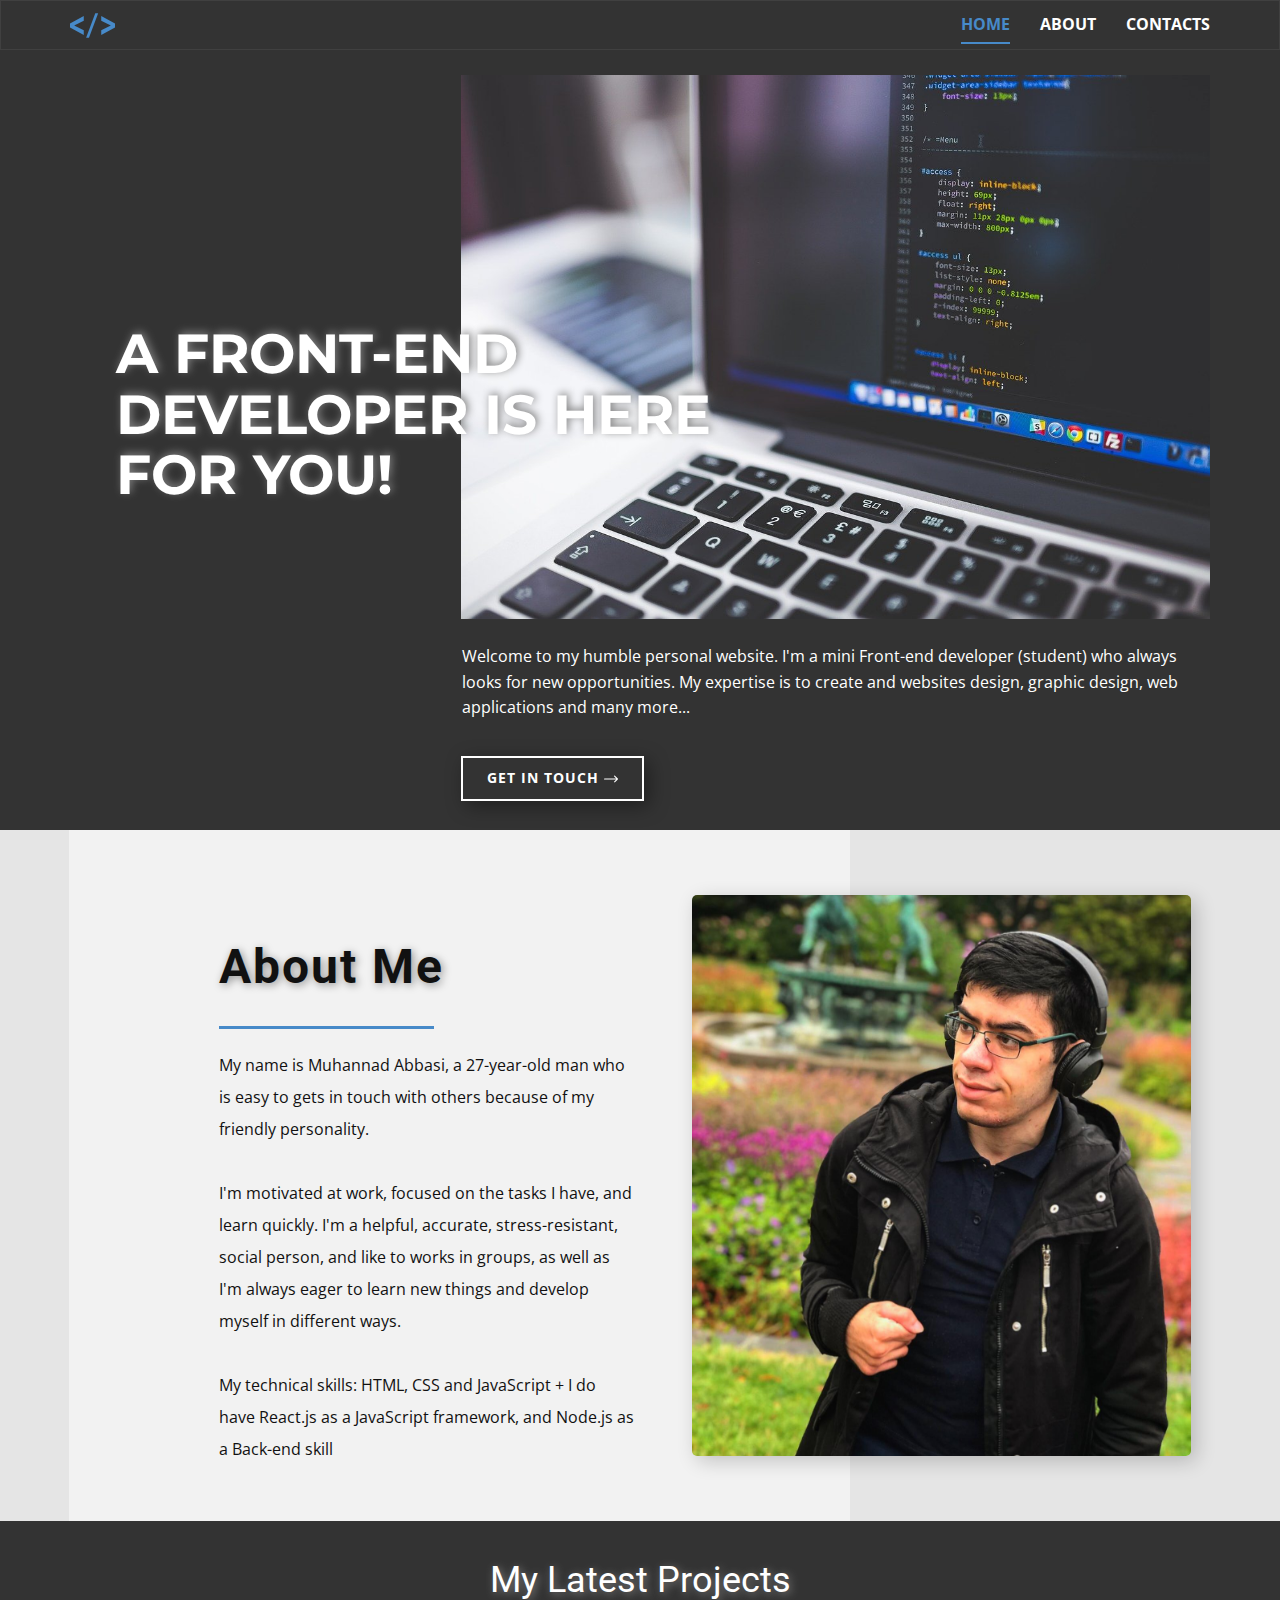
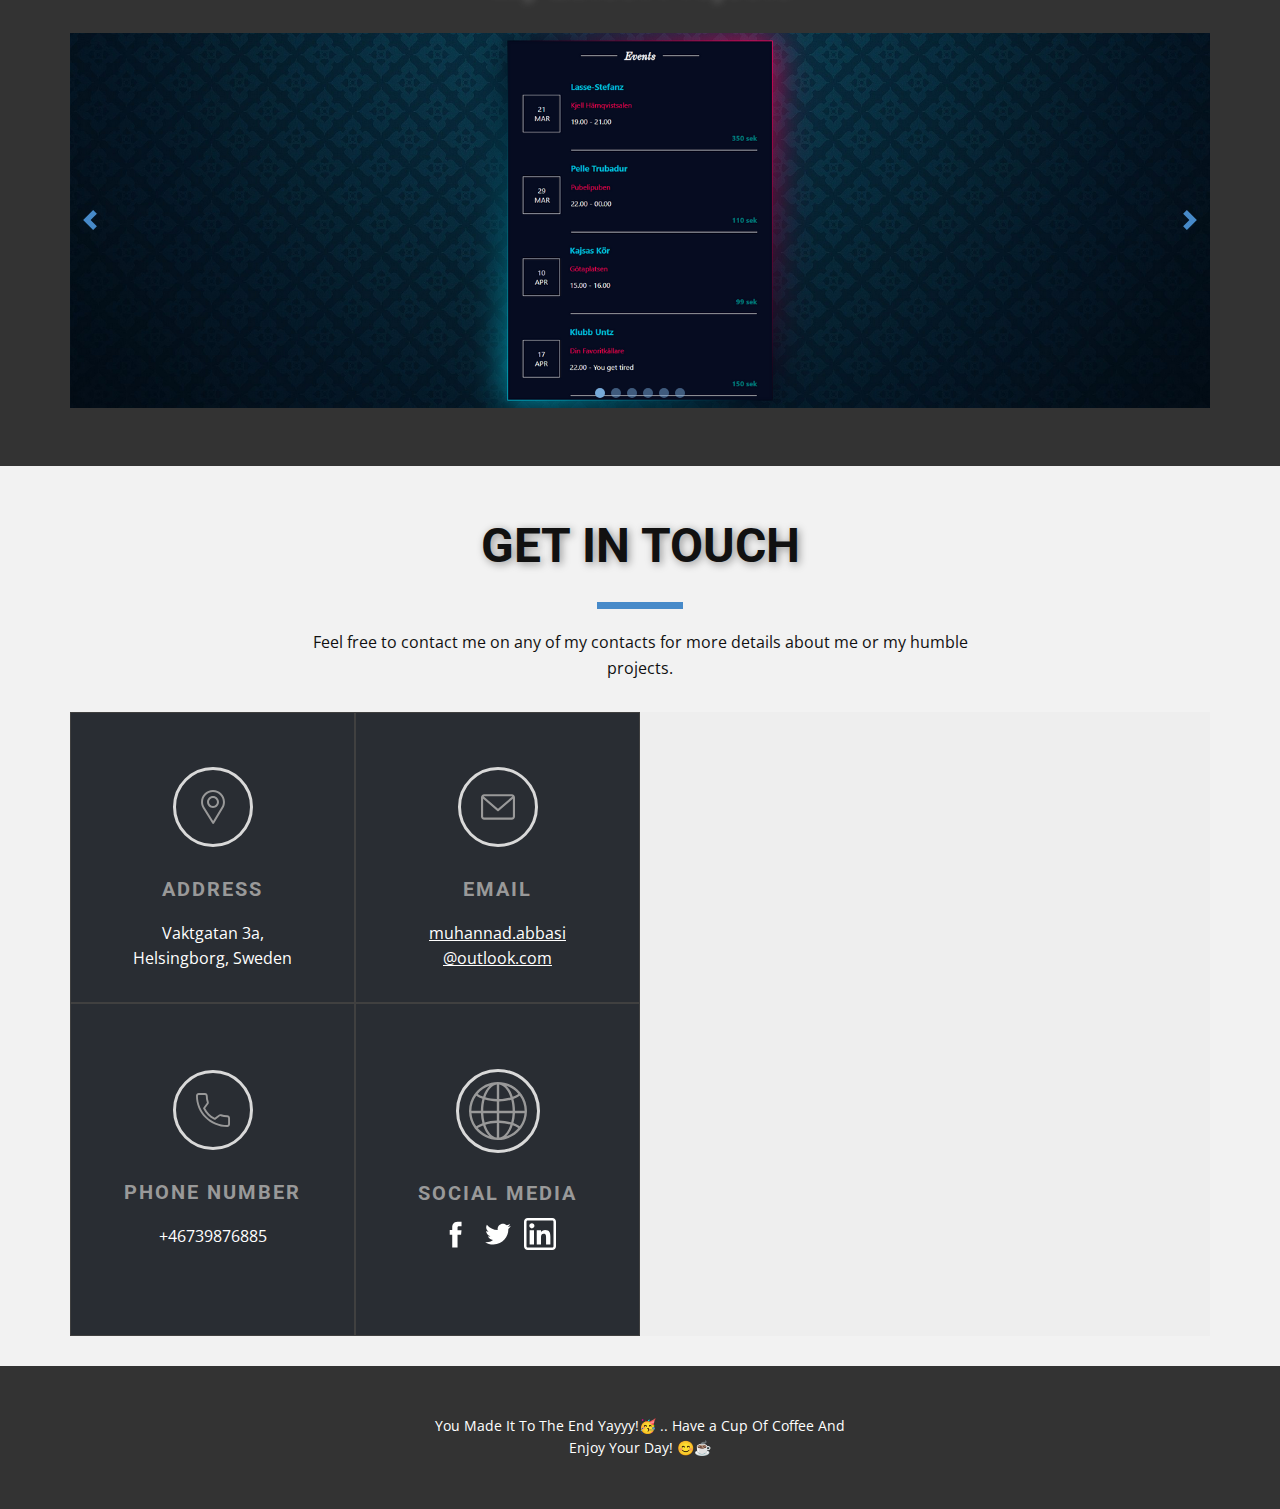
<file: index.html>
<!DOCTYPE html>
<html style="font-size: 16px;" lang="en-SE">
  <head>
    <meta name="viewport" content="width=device-width, initial-scale=1.0">
    <meta charset="utf-8">
    <meta name="keywords" content="a front-end developer is here for you!, My Latest Projects">
    <meta name="description" content="">
    <meta name="page_type" content="np-template-header-footer-from-plugin">
    <title>Muhannad-Abbasi</title>
    <link rel="stylesheet" href="nicepage.css" media="screen">
<link rel="stylesheet" href="Home.css" media="screen">
    <script class="u-script" type="text/javascript" src="jquery.js" defer=""></script>
    <script class="u-script" type="text/javascript" src="nicepage.js" defer=""></script>
    <meta name="generator" content="Nicepage 3.22.0, nicepage.com">
    <link rel="icon" href="images/favicon.png">
    <link id="u-theme-google-font" rel="stylesheet" href="https://fonts.googleapis.com/css?family=Roboto:100,100i,300,300i,400,400i,500,500i,700,700i,900,900i|Open+Sans:300,300i,400,400i,600,600i,700,700i,800,800i">
    <link id="u-page-google-font" rel="stylesheet" href="https://fonts.googleapis.com/css?family=Montserrat:100,100i,200,200i,300,300i,400,400i,500,500i,600,600i,700,700i,800,800i,900,900i">
    
    
    
    
    
    <script type="application/ld+json">{
		"@context": "http://schema.org",
		"@type": "Organization",
		"name": "Portfolio"
}</script>
    <meta name="theme-color" content="#478ac9">
    <meta property="og:title" content="Home">
    <meta property="og:description" content="">
    <meta property="og:type" content="website">
  </head>
  <body data-home-page="Home.html" data-home-page-title="Home" class="u-body"><header class="u-align-center-md u-align-center-sm u-align-center-xs u-border-1 u-border-grey-75 u-clearfix u-grey-80 u-header u-sticky u-sticky-0184 u-header" id="sec-2249"><div class="u-clearfix u-sheet u-valign-middle-sm u-valign-middle-xs u-sheet-1">
        <nav class="u-align-right-md u-align-right-sm u-align-right-xs u-menu u-menu-dropdown u-offcanvas u-offcanvas-shift u-menu-1">
          <div class="menu-collapse" style="font-size: 1rem; letter-spacing: 0px; font-weight: 700; text-transform: uppercase;">
            <a class="u-button-style u-custom-active-border-color u-custom-active-color u-custom-border u-custom-border-color u-custom-borders u-custom-hover-border-color u-custom-hover-color u-custom-left-right-menu-spacing u-custom-padding-bottom u-custom-text-active-color u-custom-text-color u-custom-text-hover-color u-custom-top-bottom-menu-spacing u-nav-link u-text-active-palette-1-base u-text-hover-palette-2-base" href="#">
              <svg><use xmlns:xlink="http://www.w3.org/1999/xlink" xlink:href="#menu-hamburger"></use></svg>
              <svg version="1.1" xmlns="http://www.w3.org/2000/svg" xmlns:xlink="http://www.w3.org/1999/xlink"><defs><symbol id="menu-hamburger" viewBox="0 0 16 16" style="width: 16px; height: 16px;"><rect y="1" width="16" height="2"></rect><rect y="7" width="16" height="2"></rect><rect y="13" width="16" height="2"></rect>
</symbol>
</defs></svg>
            </a>
          </div>
          <div class="u-custom-menu u-nav-container">
            <ul class="u-nav u-spacing-30 u-unstyled u-nav-1"><li class="u-nav-item"><a class="u-border-2 u-border-active-palette-1-base u-border-hover-palette-1-base u-border-no-left u-border-no-right u-border-no-top u-button-style u-nav-link u-text-active-palette-1-base u-text-hover-grey-10 u-text-white" href="Home.html#carousel_e138" data-page-id="106619559" style="padding: 10px 0px;">Home</a>
</li><li class="u-nav-item"><a class="u-border-2 u-border-active-palette-1-base u-border-hover-palette-1-base u-border-no-left u-border-no-right u-border-no-top u-button-style u-nav-link u-text-active-palette-1-base u-text-hover-grey-10 u-text-white" href="Home.html#carousel_2f08" data-page-id="106619559" style="padding: 10px 0px;">About</a>
</li><li class="u-nav-item"><a class="u-border-2 u-border-active-palette-1-base u-border-hover-palette-1-base u-border-no-left u-border-no-right u-border-no-top u-button-style u-nav-link u-text-active-palette-1-base u-text-hover-grey-10 u-text-white" href="Home.html#carousel_db32" data-page-id="106619559" style="padding: 10px 0px;">contacts</a>
</li></ul>
          </div>
          <div class="u-custom-menu u-nav-container-collapse">
            <div class="u-black u-container-style u-inner-container-layout u-opacity u-opacity-95 u-sidenav">
              <div class="u-sidenav-overflow">
                <div class="u-menu-close"></div>
                <ul class="u-align-center u-nav u-popupmenu-items u-unstyled u-nav-2"><li class="u-nav-item"><a class="u-button-style u-nav-link" href="Home.html#carousel_e138" data-page-id="106619559" style="padding: 10px 0px;">Home</a>
</li><li class="u-nav-item"><a class="u-button-style u-nav-link" href="Home.html#carousel_2f08" data-page-id="106619559" style="padding: 10px 0px;">About</a>
</li><li class="u-nav-item"><a class="u-button-style u-nav-link" href="Home.html#carousel_db32" data-page-id="106619559" style="padding: 10px 0px;">contacts</a>
</li></ul>
              </div>
            </div>
            <div class="u-black u-menu-overlay u-opacity u-opacity-70"></div>
          </div>
        </nav><span class="u-align-left u-hidden-sm u-hidden-xs u-icon u-icon-circle u-text-palette-1-base u-icon-1" data-href="Home.html#carousel_e138" data-page-id="106619559"><svg class="u-svg-link" preserveAspectRatio="xMidYMin slice" viewBox="0 0 502.664 502.664" style=""><use xmlns:xlink="http://www.w3.org/1999/xlink" xlink:href="#svg-7595"></use></svg><svg class="u-svg-content" viewBox="0 0 502.664 502.664" x="0px" y="0px" id="svg-7595" style="enable-background:new 0 0 502.664 502.664;"><g><g><path style="fill:currentColor;" d="M153.821,358.226L0,274.337v-46.463l153.821-83.414v54.574L46.636,250.523l107.185,53.431    C153.821,303.954,153.821,358.226,153.821,358.226z"></path><path style="fill:currentColor;" d="M180.094,387.584L282.103,115.08h32.227L212.084,387.584H180.094z"></path><path style="fill:currentColor;" d="M348.843,358.226v-54.272l107.164-52.999l-107.164-52.59v-53.927l153.821,83.522v46.183    L348.843,358.226z"></path>
</g>
</g></svg></span>
      </div><style class="u-sticky-style" data-style-id="0184">.u-sticky-fixed.u-sticky-0184, .u-body.u-sticky-fixed .u-sticky-0184 {
box-shadow: 0 2px 8px 0 rgba(128,128,128,1) !important
}</style></header>
    <section class="u-align-center u-clearfix u-grey-80 u-section-1" id="carousel_e138">
      <div class="u-clearfix u-sheet u-sheet-1">
        <img class="u-align-center-sm u-align-center-xs u-image u-image-default u-image-1" src="images/5034667135b6036bf0392690155d4038bf46a1222f5d9d7330735724010a426ad9598cb410edf2a8a9df7669ff9b26a70d89a04ef64fa73e3b63a9_1280.jpg" alt="" data-image-width="1280" data-image-height="853">
        <div class="u-container-style u-expanded-width-xs u-group u-shape-rectangle u-group-1">
          <div class="u-container-layout u-valign-middle-sm u-valign-middle-xs u-container-layout-1">
            <h1 class="u-align-center-sm u-align-center-xs u-custom-font u-font-montserrat u-text u-text-body-alt-color u-text-1">a front-end developer is here for you!</h1>
          </div>
        </div>
        <div class="u-align-center-sm u-align-center-xs u-align-left-lg u-align-left-md u-align-left-xl u-container-style u-expanded-width-xs u-group u-group-2">
          <div class="u-container-layout u-valign-top-sm u-valign-top-xs u-container-layout-2">
            <p class="u-text u-text-2"> Welcome to my humble personal website. I'm a mini Front-end developer (student) who always looks for new opportunities. My expertise is to create and websites design, graphic design,&nbsp;web applications and many more...</p>
            <a href="Home.html#carousel_db32" data-page-id="106619559" class="u-align-center-md u-align-center-sm u-align-center-xs u-border-2 u-border-white u-btn u-button-style u-hover-white u-none u-text-active-black u-text-body-alt-color u-text-hover-black u-btn-1">Get In Touch&nbsp;<span class="u-icon u-icon-1"><svg class="u-svg-content" viewBox="0 0 512 512" x="0px" y="0px" style="width: 1em; height: 1em;"><g><g><path d="M506.134,241.843c-0.006-0.006-0.011-0.013-0.018-0.019l-104.504-104c-7.829-7.791-20.492-7.762-28.285,0.068    c-7.792,7.829-7.762,20.492,0.067,28.284L443.558,236H20c-11.046,0-20,8.954-20,20c0,11.046,8.954,20,20,20h423.557    l-70.162,69.824c-7.829,7.792-7.859,20.455-0.067,28.284c7.793,7.831,20.457,7.858,28.285,0.068l104.504-104    c0.006-0.006,0.011-0.013,0.018-0.019C513.968,262.339,513.943,249.635,506.134,241.843z"></path>
</g>
</g></svg><img></span>
            </a>
          </div>
        </div>
      </div>
    </section>
    <section class="u-align-center u-clearfix u-grey-10 u-section-2" id="carousel_2f08">
      <div class="u-clearfix u-expanded-width-lg u-expanded-width-md u-expanded-width-xs u-layout-wrap u-layout-wrap-1">
        <div class="u-layout">
          <div class="u-layout-row">
            <div class="u-align-left u-container-style u-grey-5 u-layout-cell u-size-38 u-layout-cell-1">
              <div class="u-container-layout u-valign-middle-lg u-valign-middle-md u-valign-middle-sm u-valign-middle-xs u-container-layout-1">
                <h3 class="u-align-center-sm u-align-center-xs u-text u-text-1">About Me</h3>
                <div class="u-align-center-sm u-align-center-xs u-border-3 u-border-palette-1-base u-line u-line-horizontal u-line-1"></div>
                <p class="u-align-center-sm u-align-center-xs u-text u-text-default-lg u-text-default-md u-text-default-sm u-text-default-xl u-text-2"> My name is Muhannad Abbasi, a 27-year-old man who is easy to gets in touch with others because of my friendly personality.<br>
                  <br>I'm motivated at work, focused on the tasks I have, and learn quickly. I'm a helpful, accurate, stress-resistant, social person, and like to works in groups, as well as I'm always eager to learn new things and develop myself in different ways.<br>
                  <br>My technical skills: HTML, CSS and JavaScript + I do have React.js as a JavaScript framework, and Node.js as a Back-end skill<br>
                </p>
              </div>
            </div>
            <div class="u-container-style u-grey-10 u-layout-cell u-size-22 u-layout-cell-2">
              <div class="u-container-layout u-valign-middle-md u-valign-middle-xl u-container-layout-2">
                <img src="images/FotofrnMuhnnadAbbasson.jpg" alt="" class="u-align-center-sm u-align-center-xs u-image u-image-round u-radius-5 u-image-1" data-image-width="1242" data-image-height="1538">
              </div>
            </div>
          </div>
        </div>
      </div>
    </section>
    <section class="skrollable u-align-center u-clearfix u-grey-80 u-section-3" id="sec-3335">
      <div class="u-clearfix u-sheet u-sheet-1">
        <h2 class="u-text u-text-1">My Latest Projects</h2>
        <div class="u-carousel u-expanded-width u-gallery u-gallery-slider u-layout-carousel u-lightbox u-no-transition u-show-text-on-hover u-gallery-1" id="carousel-b8ec" data-interval="5000" data-u-ride="carousel">
          <ol class="u-absolute-hcenter u-carousel-indicators u-carousel-indicators-1">
            <li data-u-target="#carousel-b8ec" data-u-slide-to="0" class="u-active u-palette-1-light-1 u-shape-circle" style="width: 10px; height: 10px;"></li>
            <li data-u-target="#carousel-b8ec" data-u-slide-to="1" class="u-palette-1-light-1 u-shape-circle" style="width: 10px; height: 10px;"></li>
            <li data-u-target="#carousel-b8ec" data-u-slide-to="2" class="u-palette-1-light-1 u-shape-circle" style="width: 10px; height: 10px;"></li>
            <li data-u-target="#carousel-b8ec" data-u-slide-to="3" class="u-palette-1-light-1 u-shape-circle" style="width: 10px; height: 10px;"></li>
            <li data-u-target="#carousel-b8ec" data-u-slide-to="4" class="u-palette-1-light-1 u-shape-circle" style="width: 10px; height: 10px;"></li>
            <li data-u-target="#carousel-b8ec" data-u-slide-to="5" class="u-palette-1-light-1 u-shape-circle" style="width: 10px; height: 10px;"></li>
          </ol>
          <div class="u-carousel-inner u-gallery-inner" role="listbox">
            <div class="u-active u-carousel-item u-effect-fade u-gallery-item u-carousel-item-1" data-href="https://github.com/Muhannad-Abbasi/Events-App-React.js" data-target="_blank">
              <div class="u-back-slide" data-image-width="2560" data-image-height="1380">
                <img class="u-back-image u-expanded" src="images/EventsApp.png">
              </div>
              <div class="u-align-center u-over-slide u-shading u-valign-bottom u-over-slide-1">
                <h3 class="u-gallery-heading">Events App</h3>
                <p class="u-gallery-text">React.js</p>
              </div>
            </div>
            <div class="u-carousel-item u-effect-fade u-gallery-item u-carousel-item-2" data-href="https://github.com/Muhannad-Abbasi/Memory-Game-JavaScript" data-target="_blank">
              <div class="u-back-slide" data-image-width="2560" data-image-height="1297">
                <img class="u-back-image u-expanded" src="images/MemoryGame.png">
              </div>
              <div class="u-align-center u-over-slide u-shading u-valign-bottom u-over-slide-2">
                <h3 class="u-gallery-heading">Memory Game</h3>
                <p class="u-gallery-text">Vanilla JavaScript</p>
              </div>
            </div>
            <div class="u-carousel-item u-effect-fade u-gallery-item u-carousel-item-3" data-href="https://github.com/Muhannad-Abbasi/Weather-API-JavaScript" data-target="_blank">
              <div class="u-back-slide u-back-slide-3" data-image-width="2560" data-image-height="601">
                <img src="images/screencapture-127-0-0-1-5501-index-html-2021-08-07-15_59_55.png" alt="" data-image-width="2000" data-image-height="1333" class="u-back-image u-expanded">
              </div>
              <div class="u-align-center u-over-slide u-shading u-valign-bottom u-over-slide-3">
                <h3 class="u-gallery-heading">Weather-API</h3>
                <p class="u-gallery-text">Vanilla JavaScript</p>
              </div>
            </div>
            <div class="u-carousel-item u-effect-fade u-gallery-item u-carousel-item-4" data-href="https://github.com/Muhannad-Abbasi/Coffee-Shop-React.js-Node.js" data-target="_blank">
              <div class="u-back-slide" data-image-width="2560" data-image-height="1297">
                <img class="u-back-image u-expanded" src="images/Airbeans.png">
              </div>
              <div class="u-align-center u-over-slide u-shading u-valign-bottom u-over-slide-4">
                <h3 class="u-gallery-heading">Coffee Shop</h3>
                <p class="u-gallery-text">React.js + Node.js</p>
              </div>
            </div>
            <div class="u-carousel-item u-effect-fade u-gallery-item u-carousel-item-5" data-href="https://github.com/Muhannad-Abbasi/Change-Electronic-Devices-Functions-Remotely-Node.js" data-target="_blank">
              <div class="u-back-slide" data-image-width="2560" data-image-height="852">
                <img class="u-back-image u-expanded" src="images/Homedevices1.png">
              </div>
              <div class="u-align-center u-over-slide u-shading u-valign-bottom u-over-slide-5">
                <h3 class="u-gallery-heading">Electronic devices App</h3>
                <p class="u-gallery-text">Node.js</p>
              </div>
            </div>
            <div class="u-carousel-item u-effect-fade u-gallery-item u-carousel-item-6" data-href="https://github.com/Muhannad-Abbasi/UdaCity-Clone-Html-Css" data-target="_blank">
              <div class="u-back-slide" data-image-width="2560" data-image-height="1440">
                <img class="u-back-image u-expanded" src="images/screencapture-127-0-0-1-5500-index-html-2021-08-06-17_45_151.png">
              </div>
              <div class="u-align-center u-over-slide u-shading u-valign-bottom u-over-slide-6">
                <h3 class="u-gallery-heading">UdaCity Clone</h3>
                <p class="u-gallery-text">HTML / CSS</p>
              </div>
            </div>
          </div>
          <a class="u-absolute-vcenter u-carousel-control u-carousel-control-prev u-hidden-md u-hidden-sm u-hidden-xs u-icon-circle u-opacity u-opacity-70 u-text-hover-palette-1-dark-1 u-text-palette-1-base u-carousel-control-1" href="#carousel-b8ec" role="button" data-u-slide="prev">
            <span aria-hidden="true">
              <svg viewBox="0 0 8 8"><path d="M5.25 0l-4 4 4 4 1.5-1.5-2.5-2.5 2.5-2.5-1.5-1.5z"></path></svg>
            </span>
            <span class="sr-only">
              <svg viewBox="0 0 8 8"><path d="M5.25 0l-4 4 4 4 1.5-1.5-2.5-2.5 2.5-2.5-1.5-1.5z"></path></svg>
            </span>
          </a>
          <a class="u-absolute-vcenter u-carousel-control u-carousel-control-next u-hidden-md u-hidden-sm u-hidden-xs u-icon-circle u-opacity u-opacity-70 u-text-hover-palette-1-dark-1 u-text-palette-1-base u-carousel-control-2" href="#carousel-b8ec" role="button" data-u-slide="next">
            <span aria-hidden="true">
              <svg viewBox="0 0 8 8"><path d="M2.75 0l-1.5 1.5 2.5 2.5-2.5 2.5 1.5 1.5 4-4-4-4z"></path></svg>
            </span>
            <span class="sr-only">
              <svg viewBox="0 0 8 8"><path d="M2.75 0l-1.5 1.5 2.5 2.5-2.5 2.5 1.5 1.5 4-4-4-4z"></path></svg>
            </span>
          </a>
        </div>
      </div>
    </section>
    <section class="u-align-center u-clearfix u-grey-5 u-valign-bottom-lg u-valign-bottom-md u-valign-bottom-sm u-valign-bottom-xs u-section-4" id="carousel_db32">
      <div class="u-clearfix u-sheet u-sheet-1">
        <h2 class="u-text u-text-1">get in touch</h2>
        <div class="u-border-7 u-border-palette-1-base u-line u-line-horizontal u-line-1"></div>
        <p class="u-text u-text-2"> Feel free to contact me on any of my contacts for more details about me or my humble projects.</p>
        <div class="u-clearfix u-expanded-width u-gutter-0 u-layout-wrap u-layout-wrap-1">
          <div class="u-gutter-0 u-layout">
            <div class="u-layout-row">
              <div class="u-size-30 u-size-60-md">
                <div class="u-layout-col">
                  <div class="u-size-30">
                    <div class="u-layout-row">
                      <div class="u-align-center u-container-style u-layout-cell u-left-cell u-palette-5-dark-3 u-size-30 u-layout-cell-1">
                        <div class="u-border-1 u-border-grey-75 u-container-layout u-valign-bottom-sm u-valign-bottom-xs u-container-layout-1"><span class="u-border-3 u-border-grey-15 u-icon u-icon-circle u-spacing-20 u-text-grey-40 u-icon-1"><svg class="u-svg-link" preserveAspectRatio="xMidYMin slice" viewBox="0 0 512 512" style=""><use xmlns:xlink="http://www.w3.org/1999/xlink" xlink:href="#svg-7ee5"></use></svg><svg xmlns="http://www.w3.org/2000/svg" xmlns:xlink="http://www.w3.org/1999/xlink" version="1.1" id="svg-7ee5" x="0px" y="0px" viewBox="0 0 512 512" style="enable-background:new 0 0 512 512;" xml:space="preserve" class="u-svg-content"><g><g><path d="M256,0C156.748,0,76,80.748,76,180c0,33.534,9.289,66.26,26.869,94.652l142.885,230.257    c2.737,4.411,7.559,7.091,12.745,7.091c0.04,0,0.079,0,0.119,0c5.231-0.041,10.063-2.804,12.75-7.292L410.611,272.22    C427.221,244.428,436,212.539,436,180C436,80.748,355.252,0,256,0z M384.866,256.818L258.272,468.186l-129.905-209.34    C113.734,235.214,105.8,207.95,105.8,180c0-82.71,67.49-150.2,150.2-150.2S406.1,97.29,406.1,180    C406.1,207.121,398.689,233.688,384.866,256.818z"></path>
</g>
</g><g><g><path d="M256,90c-49.626,0-90,40.374-90,90c0,49.309,39.717,90,90,90c50.903,0,90-41.233,90-90C346,130.374,305.626,90,256,90z     M256,240.2c-33.257,0-60.2-27.033-60.2-60.2c0-33.084,27.116-60.2,60.2-60.2s60.1,27.116,60.1,60.2    C316.1,212.683,289.784,240.2,256,240.2z"></path>
</g>
</g><g></g><g></g><g></g><g></g><g></g><g></g><g></g><g></g><g></g><g></g><g></g><g></g><g></g><g></g><g></g></svg></span>
                          <h5 class="u-text u-text-grey-40 u-text-3">Address</h5>
                          <p class="u-text u-text-4">Vaktgatan 3a,<br>Helsingborg, Sweden
                          </p>
                        </div>
                      </div>
                      <div class="u-container-style u-layout-cell u-palette-5-dark-3 u-size-30 u-layout-cell-2">
                        <div class="u-border-1 u-border-grey-75 u-container-layout u-container-layout-2"><span class="u-border-3 u-border-grey-15 u-icon u-icon-circle u-spacing-20 u-text-grey-40 u-icon-2"><svg class="u-svg-link" preserveAspectRatio="xMidYMin slice" viewBox="0 0 479.058 479.058" style=""><use xmlns:xlink="http://www.w3.org/1999/xlink" xlink:href="#svg-b327"></use></svg><svg xmlns="http://www.w3.org/2000/svg" id="svg-b327" enable-background="new 0 0 479.058 479.058" viewBox="0 0 479.058 479.058" class="u-svg-content"><path d="m434.146 59.882h-389.234c-24.766 0-44.912 20.146-44.912 44.912v269.47c0 24.766 20.146 44.912 44.912 44.912h389.234c24.766 0 44.912-20.146 44.912-44.912v-269.47c0-24.766-20.146-44.912-44.912-44.912zm0 29.941c2.034 0 3.969.422 5.738 1.159l-200.355 173.649-200.356-173.649c1.769-.736 3.704-1.159 5.738-1.159zm0 299.411h-389.234c-8.26 0-14.971-6.71-14.971-14.971v-251.648l199.778 173.141c2.822 2.441 6.316 3.655 9.81 3.655s6.988-1.213 9.81-3.655l199.778-173.141v251.649c-.001 8.26-6.711 14.97-14.971 14.97z"></path></svg></span>
                          <h5 class="u-align-center u-text u-text-grey-40 u-text-5">Email</h5>
                          <a href="mailto:muhannad.abbasi.95@gmail.com" class="u-border-active-none u-border-hover-none u-btn u-btn-rectangle u-button-style u-none u-text-body-alt-color u-text-hover-palette-2-base u-btn-1">muhannad.abbasi<br>@outlook.com
                          </a>
                        </div>
                      </div>
                    </div>
                  </div>
                  <div class="u-size-30">
                    <div class="u-layout-row">
                      <div class="u-align-center u-container-style u-layout-cell u-left-cell u-palette-5-dark-3 u-size-30 u-layout-cell-3">
                        <div class="u-border-1 u-border-grey-75 u-container-layout u-container-layout-3"><span class="u-border-3 u-border-grey-15 u-icon u-icon-circle u-spacing-20 u-text-grey-40 u-icon-3"><svg class="u-svg-link" preserveAspectRatio="xMidYMin slice" viewBox="0 0 384 384" style=""><use xmlns:xlink="http://www.w3.org/1999/xlink" xlink:href="#svg-2291"></use></svg><svg xmlns="http://www.w3.org/2000/svg" xmlns:xlink="http://www.w3.org/1999/xlink" version="1.1" id="svg-2291" x="0px" y="0px" viewBox="0 0 384 384" style="enable-background:new 0 0 384 384;" xml:space="preserve" class="u-svg-content"><g><g><path d="M353.188,252.052c-23.51,0-46.594-3.677-68.469-10.906c-10.906-3.719-23.323-0.833-30.438,6.417l-43.177,32.594    c-50.073-26.729-80.917-57.563-107.281-107.26l31.635-42.052c8.219-8.208,11.167-20.198,7.635-31.448    c-7.26-21.99-10.948-45.063-10.948-68.583C132.146,13.823,118.323,0,101.333,0H30.812C13.823,0,0,13.823,0,30.812    C0,225.563,158.438,384,353.188,384c16.99,0,30.813-13.823,30.813-30.813v-70.323C384,265.875,370.177,252.052,353.188,252.052z     M362.667,353.188c0,5.229-4.25,9.479-9.479,9.479c-182.99,0-331.854-148.865-331.854-331.854c0-5.229,4.25-9.479,9.479-9.479    h70.521c5.229,0,9.479,4.25,9.479,9.479c0,25.802,4.052,51.125,11.979,75.115c1.104,3.542,0.208,7.208-3.375,10.938L82.75,165.427    c-2.458,3.26-2.844,7.625-1,11.26c29.927,58.823,66.292,95.188,125.531,125.542c3.604,1.885,8.021,1.49,11.292-0.979    l49.677-37.635c2.51-2.51,6.271-3.406,9.667-2.25c24.156,7.979,49.479,12.021,75.271,12.021c5.229,0,9.479,4.25,9.479,9.479    V353.188z"></path>
</g>
</g><g></g><g></g><g></g><g></g><g></g><g></g><g></g><g></g><g></g><g></g><g></g><g></g><g></g><g></g><g></g></svg></span>
                          <h5 class="u-text u-text-grey-40 u-text-6"> phone number</h5>
                          <p class="u-text u-text-7">+46739876885</p>
                        </div>
                      </div>
                      <div class="u-align-center u-container-style u-layout-cell u-palette-5-dark-3 u-size-30 u-layout-cell-4">
                        <div class="u-border-1 u-border-grey-75 u-container-layout u-container-layout-4"><span class="u-border-3 u-border-grey-15 u-icon u-icon-circle u-spacing-10 u-text-grey-40 u-icon-4"><svg class="u-svg-link" preserveAspectRatio="xMidYMin slice" viewBox="0 0 48.749 48.748" style=""><use xmlns:xlink="http://www.w3.org/1999/xlink" xlink:href="#svg-477a"></use></svg><svg class="u-svg-content" viewBox="0 0 48.749 48.748" x="0px" y="0px" id="svg-477a" style="enable-background:new 0 0 48.749 48.748;"><g><path d="M44.268,10.32c-0.371-0.524-0.758-1.035-1.17-1.527C38.624,3.424,31.891,0,24.374,0c-0.014,0-0.025,0.001-0.037,0.001   C24.329,0.001,24.323,0,24.315,0c-0.027,0-0.055,0.003-0.084,0.003C16.771,0.046,10.097,3.46,5.649,8.793   c-0.41,0.493-0.799,1.003-1.17,1.527C1.663,14.295,0,19.142,0,24.374c0,5.231,1.662,10.08,4.479,14.054   c0.371,0.524,0.76,1.035,1.17,1.527c4.447,5.333,11.121,8.747,18.582,8.79c0.029,0,0.057,0.003,0.084,0.003   c0.008,0,0.014-0.001,0.021-0.001c0.012,0,0.023,0.001,0.037,0.001c7.518,0,14.25-3.423,18.725-8.792   c0.41-0.492,0.799-1.004,1.17-1.528c2.816-3.975,4.479-8.822,4.479-14.055C48.747,19.143,47.084,14.295,44.268,10.32z M17.249,3.17   c-2.24,2.161-4.102,5.32-5.385,9.111c-1.719-0.642-3.266-1.415-4.6-2.289C9.879,6.886,13.318,4.494,17.249,3.17z M6.09,11.521   c1.516,1.012,3.268,1.897,5.205,2.626c-0.836,3.054-1.316,6.444-1.334,10.021H2.004C2.047,19.463,3.562,15.109,6.09,11.521z    M2.079,26.168H10c0.129,2.994,0.584,5.835,1.293,8.434c-1.938,0.729-3.689,1.614-5.203,2.627   C3.849,34.048,2.404,30.266,2.079,26.168z M7.27,38.752c1.334-0.872,2.877-1.643,4.592-2.285c1.283,3.792,3.146,6.949,5.387,9.11   C13.318,44.254,9.886,41.857,7.27,38.752z M23.374,46.676c-4.104-0.562-7.646-4.771-9.654-10.833   c2.895-0.868,6.172-1.394,9.654-1.479V46.676z M23.374,32.366c-3.672,0.088-7.133,0.655-10.215,1.601   c-0.631-2.396-1.035-5.025-1.156-7.798h11.371V32.366z M23.374,24.168H11.961c0.018-3.359,0.455-6.532,1.207-9.384   c3.078,0.943,6.537,1.511,10.205,1.598V24.168z M23.374,14.384c-3.48-0.085-6.756-0.609-9.648-1.477   c2.007-6.059,5.546-10.272,9.648-10.835V14.384z M46.741,24.168h-8.072c-0.018-3.562-0.492-6.938-1.322-9.981   c1.98-0.736,3.769-1.635,5.31-2.665C45.184,15.11,46.698,19.463,46.741,24.168z M41.481,9.994   c-1.361,0.891-2.943,1.676-4.703,2.325c-1.295-3.843-3.184-7.04-5.459-9.209C35.323,4.421,38.825,6.84,41.481,9.994z M25.374,2.087   c4.059,0.627,7.555,4.832,9.541,10.85c-2.865,0.849-6.104,1.363-9.541,1.447V2.087z M25.374,16.383   c3.625-0.086,7.045-0.642,10.096-1.565c0.748,2.844,1.182,6.005,1.199,9.351H25.374V16.383z M25.374,26.168h11.254   c-0.121,2.76-0.523,5.377-1.148,7.766c-3.055-0.926-6.479-1.481-10.104-1.568L25.374,26.168L25.374,26.168z M25.374,46.661V34.365   c3.439,0.084,6.678,0.598,9.547,1.447C32.932,41.832,29.432,46.034,25.374,46.661z M31.319,45.639   c2.275-2.168,4.168-5.363,5.463-9.207c1.756,0.648,3.336,1.432,4.695,2.321C38.821,41.906,35.323,44.327,31.319,45.639z    M42.657,37.229c-1.541-1.03-3.33-1.931-5.311-2.666c0.702-2.588,1.153-5.416,1.28-8.394h8.041   C46.342,30.266,44.901,34.049,42.657,37.229z"></path>
</g></svg></span>
                          <h5 class="u-text u-text-grey-40 u-text-8"> Social media</h5>
                          <div class="u-social-icons u-spacing-10 u-social-icons-1">
                            <a class="u-social-url" target="_blank" href="https://www.facebook.com/profile.php?id=100002102530803" title="Facebook"><span class="u-icon u-icon-circle u-social-facebook u-social-icon u-icon-5"><svg class="u-svg-link" preserveAspectRatio="xMidYMin slice" viewBox="0 0 112 112" style=""><use xmlns:xlink="http://www.w3.org/1999/xlink" xlink:href="#svg-d6d9"></use></svg><svg x="0px" y="0px" viewBox="0 0 112 112" id="svg-d6d9" class="u-svg-content"><path d="M75.5,28.8H65.4c-1.5,0-4,0.9-4,4.3v9.4h13.9l-1.5,15.8H61.4v45.1H42.8V58.3h-8.8V42.4h8.8V32.2 c0-7.4,3.4-18.8,18.8-18.8h13.8v15.4H75.5z"></path></svg></span>
                            </a>
                            <a class="u-social-url" target="_blank" href="https://twitter.com/Mnd_Abbasi" title="Twitter"><span class="u-icon u-icon-circle u-social-icon u-social-twitter u-icon-6"><svg class="u-svg-link" preserveAspectRatio="xMidYMin slice" viewBox="0 0 112 112" style=""><use xmlns:xlink="http://www.w3.org/1999/xlink" xlink:href="#svg-05d4"></use></svg><svg x="0px" y="0px" viewBox="0 0 112 112" id="svg-05d4" class="u-svg-content"><path d="M92.2,38.2c0,0.8,0,1.6,0,2.3c0,24.3-18.6,52.4-52.6,52.4c-10.6,0.1-20.2-2.9-28.5-8.2 c1.4,0.2,2.9,0.2,4.4,0.2c8.7,0,16.7-2.9,23-7.9c-8.1-0.2-14.9-5.5-17.3-12.8c1.1,0.2,2.4,0.2,3.4,0.2c1.6,0,3.3-0.2,4.8-0.7 c-8.4-1.6-14.9-9.2-14.9-18c0-0.2,0-0.2,0-0.2c2.5,1.4,5.4,2.2,8.4,2.3c-5-3.3-8.3-8.9-8.3-15.4c0-3.4,1-6.5,2.5-9.2 c9.1,11.1,22.7,18.5,38,19.2c-0.2-1.4-0.4-2.8-0.4-4.3c0.1-10,8.3-18.2,18.5-18.2c5.4,0,10.1,2.2,13.5,5.7c4.3-0.8,8.1-2.3,11.7-4.5 c-1.4,4.3-4.3,7.9-8.1,10.1c3.7-0.4,7.3-1.4,10.6-2.9C98.9,32.3,95.7,35.5,92.2,38.2z"></path></svg></span>
                            </a>
                            <a class="u-social-url" target="_blank" title="LinkedIn" href="https://www.linkedin.com/in/muhannad-abbasi-8b3535102/"><span class="u-icon u-social-icon u-social-linkedin u-icon-7"><svg class="u-svg-link" preserveAspectRatio="xMidYMin slice" viewBox="0 0 512 512" style=""><use xmlns:xlink="http://www.w3.org/1999/xlink" xlink:href="#svg-3cc4"></use></svg><svg class="u-svg-content" viewBox="0 0 512 512" id="svg-3cc4"><path d="m160.007812 423h-70v-226h70zm6.984376-298.003906c0-22.628906-18.359376-40.996094-40.976563-40.996094-22.703125 0-41.015625 18.367188-41.015625 40.996094 0 22.636718 18.3125 41.003906 41.015625 41.003906 22.617187 0 40.976563-18.367188 40.976563-41.003906zm255.007812 173.667968c0-60.667968-12.816406-105.664062-83.6875-105.664062-34.054688 0-56.914062 17.03125-66.246094 34.742188h-.066406v-30.742188h-68v226h68v-112.210938c0-29.386718 7.480469-57.855468 43.90625-57.855468 35.929688 0 37.09375 33.605468 37.09375 59.722656v110.34375h69zm90 153.335938v-392c0-33.085938-26.914062-60-60-60h-392c-33.085938 0-60 26.914062-60 60v392c0 33.085938 26.914062 60 60 60h392c33.085938 0 60-26.914062 60-60zm-60-412c11.027344 0 20 8.972656 20 20v392c0 11.027344-8.972656 20-20 20h-392c-11.027344 0-20-8.972656-20-20v-392c0-11.027344 8.972656-20 20-20zm0 0"></path></svg></span>
                            </a>
                          </div>
                        </div>
                      </div>
                    </div>
                  </div>
                </div>
              </div>
              <div class="u-size-30 u-size-60-md">
                <div class="u-layout-col">
                  <div class="u-container-style u-layout-cell u-right-cell u-size-60 u-layout-cell-5">
                    <div class="u-container-layout u-container-layout-5">
                      <div class="u-expanded u-grey-light-2 u-map u-map-1">
                        <div class="embed-responsive">
                          <iframe class="embed-responsive-item" src="//maps.google.com/maps?output=embed&amp;q=Vaktgatan%203a%2C%20Helsingborg%2C%20Sweden&amp;z=10&amp;t=m" data-map="[base64]"></iframe>
                        </div>
                      </div>
                    </div>
                  </div>
                </div>
              </div>
            </div>
          </div>
        </div>
      </div>
    </section>
    
    
    <footer class="u-align-center u-clearfix u-footer u-grey-80 u-footer" id="sec-35a6"><div class="u-clearfix u-sheet u-sheet-1">
        <p class="u-small-text u-text u-text-variant u-text-1"> You Made It To The End Yayyy!🥳 .. Have a Cup Of Coffee And Enjoy Your Day! 😊☕</p>
      </div>
    </footer>
  </body>
</html>
</file>
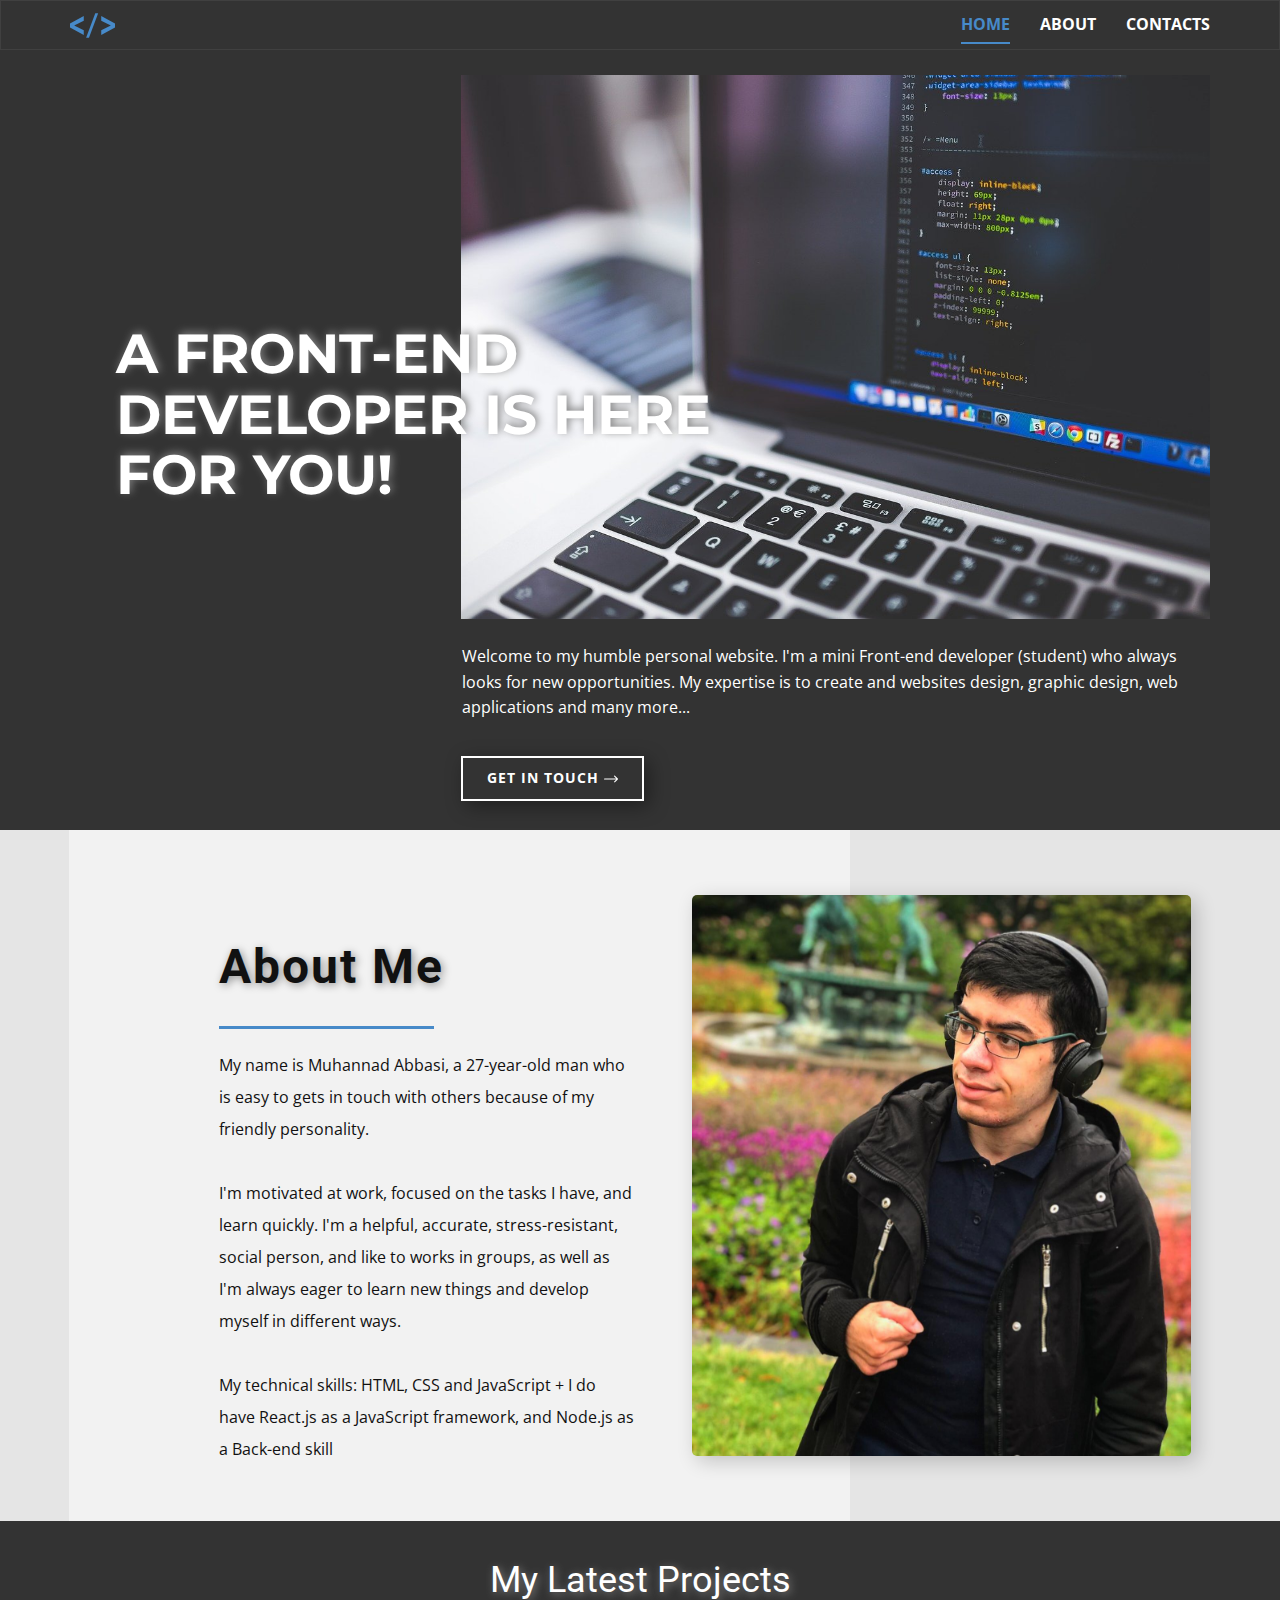
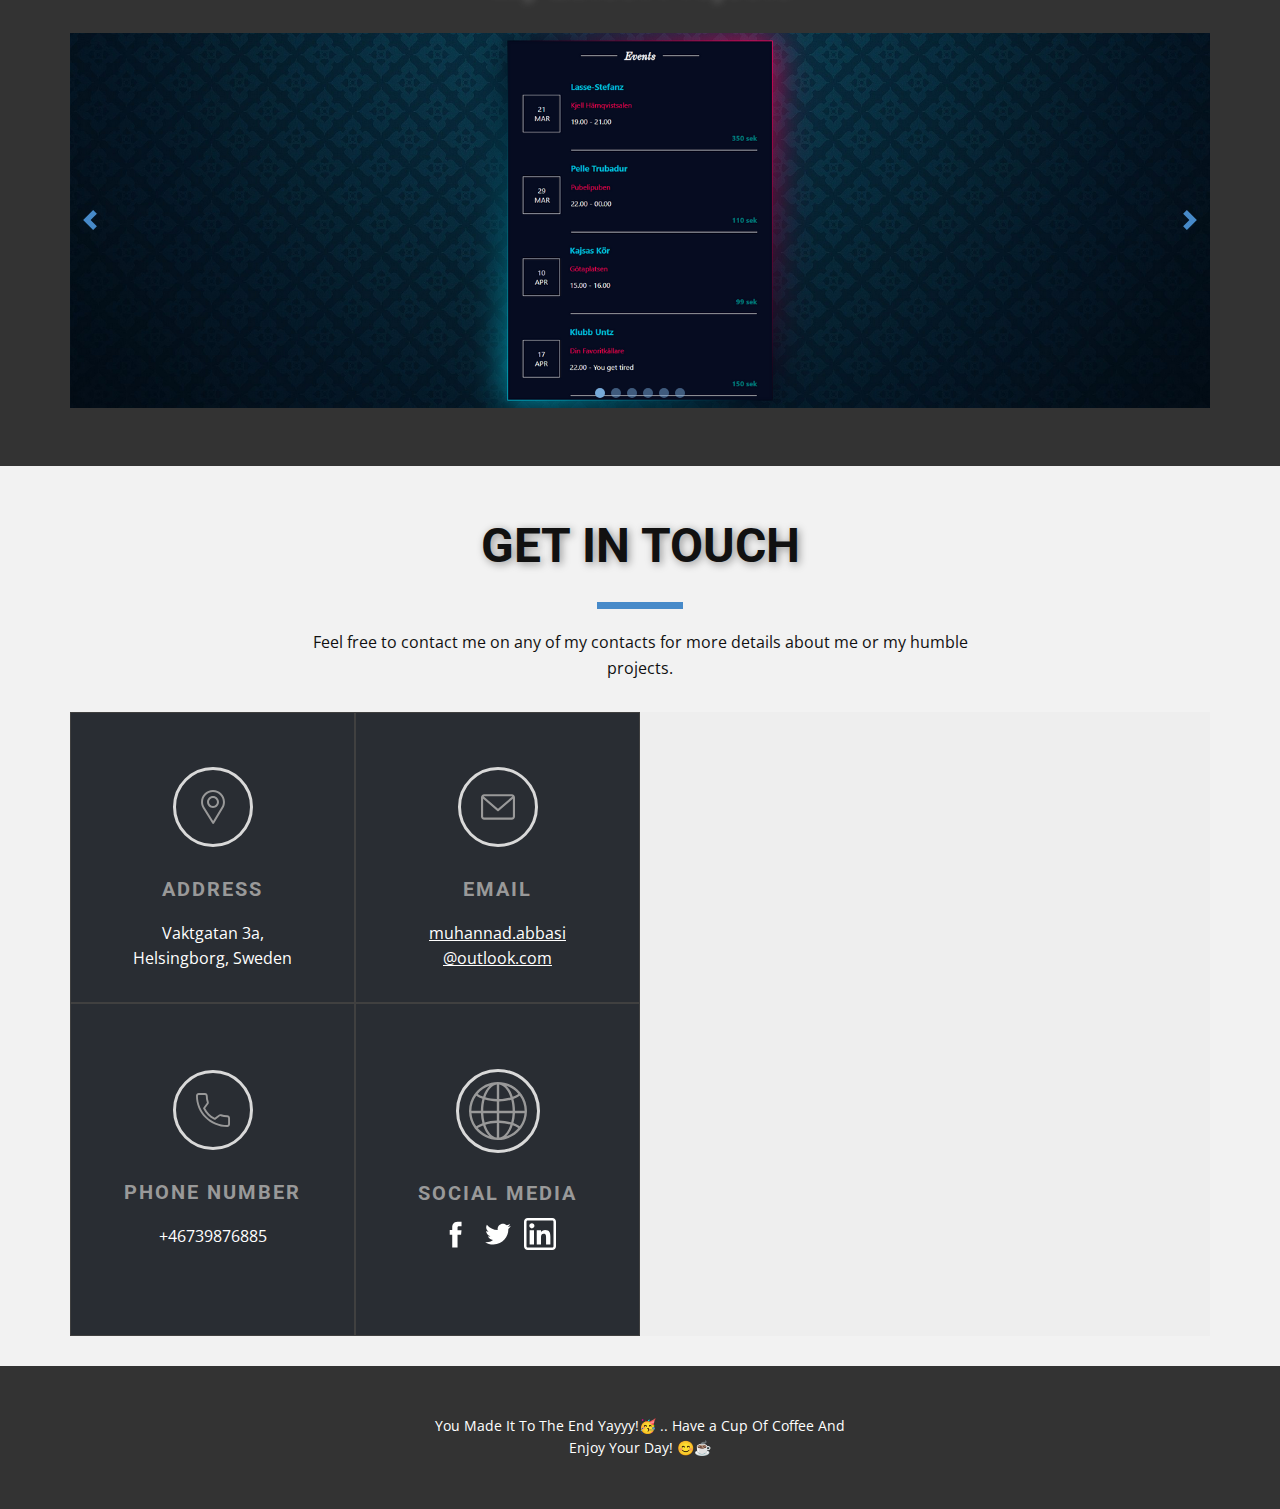
<file: Home.html>
<!DOCTYPE html>
<html style="font-size: 16px;" lang="en-SE">
  <head>
    <meta name="viewport" content="width=device-width, initial-scale=1.0">
    <meta charset="utf-8">
    <meta name="keywords" content="a front-end developer is here for you!, My Latest Projects">
    <meta name="description" content="">
    <meta name="page_type" content="np-template-header-footer-from-plugin">
    <title>Muhannad-Abbasi</title>
    <link rel="stylesheet" href="nicepage.css" media="screen">
<link rel="stylesheet" href="Home.css" media="screen">
    <script class="u-script" type="text/javascript" src="jquery.js" defer=""></script>
    <script class="u-script" type="text/javascript" src="nicepage.js" defer=""></script>
    <meta name="generator" content="Nicepage 3.22.0, nicepage.com">
    <link rel="icon" href="images/favicon.png">
    <link id="u-theme-google-font" rel="stylesheet" href="https://fonts.googleapis.com/css?family=Roboto:100,100i,300,300i,400,400i,500,500i,700,700i,900,900i|Open+Sans:300,300i,400,400i,600,600i,700,700i,800,800i">
    <link id="u-page-google-font" rel="stylesheet" href="https://fonts.googleapis.com/css?family=Montserrat:100,100i,200,200i,300,300i,400,400i,500,500i,600,600i,700,700i,800,800i,900,900i">
    
    
    
    
    
    <script type="application/ld+json">{
		"@context": "http://schema.org",
		"@type": "Organization",
		"name": "Portfolio"
}</script>
    <meta name="theme-color" content="#478ac9">
    <meta property="og:title" content="Home">
    <meta property="og:description" content="">
    <meta property="og:type" content="website">
  </head>
  <body class="u-body"><header class="u-align-center-md u-align-center-sm u-align-center-xs u-border-1 u-border-grey-75 u-clearfix u-grey-80 u-header u-sticky u-sticky-0184 u-header" id="sec-2249"><div class="u-clearfix u-sheet u-valign-middle-sm u-valign-middle-xs u-sheet-1">
        <nav class="u-align-right-md u-align-right-sm u-align-right-xs u-menu u-menu-dropdown u-offcanvas u-offcanvas-shift u-menu-1">
          <div class="menu-collapse" style="font-size: 1rem; letter-spacing: 0px; font-weight: 700; text-transform: uppercase;">
            <a class="u-button-style u-custom-active-border-color u-custom-active-color u-custom-border u-custom-border-color u-custom-borders u-custom-hover-border-color u-custom-hover-color u-custom-left-right-menu-spacing u-custom-padding-bottom u-custom-text-active-color u-custom-text-color u-custom-text-hover-color u-custom-top-bottom-menu-spacing u-nav-link u-text-active-palette-1-base u-text-hover-palette-2-base" href="#">
              <svg><use xmlns:xlink="http://www.w3.org/1999/xlink" xlink:href="#menu-hamburger"></use></svg>
              <svg version="1.1" xmlns="http://www.w3.org/2000/svg" xmlns:xlink="http://www.w3.org/1999/xlink"><defs><symbol id="menu-hamburger" viewBox="0 0 16 16" style="width: 16px; height: 16px;"><rect y="1" width="16" height="2"></rect><rect y="7" width="16" height="2"></rect><rect y="13" width="16" height="2"></rect>
</symbol>
</defs></svg>
            </a>
          </div>
          <div class="u-custom-menu u-nav-container">
            <ul class="u-nav u-spacing-30 u-unstyled u-nav-1"><li class="u-nav-item"><a class="u-border-2 u-border-active-palette-1-base u-border-hover-palette-1-base u-border-no-left u-border-no-right u-border-no-top u-button-style u-nav-link u-text-active-palette-1-base u-text-hover-grey-10 u-text-white" href="Home.html#carousel_e138" data-page-id="106619559" style="padding: 10px 0px;">Home</a>
</li><li class="u-nav-item"><a class="u-border-2 u-border-active-palette-1-base u-border-hover-palette-1-base u-border-no-left u-border-no-right u-border-no-top u-button-style u-nav-link u-text-active-palette-1-base u-text-hover-grey-10 u-text-white" href="Home.html#carousel_2f08" data-page-id="106619559" style="padding: 10px 0px;">About</a>
</li><li class="u-nav-item"><a class="u-border-2 u-border-active-palette-1-base u-border-hover-palette-1-base u-border-no-left u-border-no-right u-border-no-top u-button-style u-nav-link u-text-active-palette-1-base u-text-hover-grey-10 u-text-white" href="Home.html#carousel_db32" data-page-id="106619559" style="padding: 10px 0px;">contacts</a>
</li></ul>
          </div>
          <div class="u-custom-menu u-nav-container-collapse">
            <div class="u-black u-container-style u-inner-container-layout u-opacity u-opacity-95 u-sidenav">
              <div class="u-sidenav-overflow">
                <div class="u-menu-close"></div>
                <ul class="u-align-center u-nav u-popupmenu-items u-unstyled u-nav-2"><li class="u-nav-item"><a class="u-button-style u-nav-link" href="Home.html#carousel_e138" data-page-id="106619559" style="padding: 10px 0px;">Home</a>
</li><li class="u-nav-item"><a class="u-button-style u-nav-link" href="Home.html#carousel_2f08" data-page-id="106619559" style="padding: 10px 0px;">About</a>
</li><li class="u-nav-item"><a class="u-button-style u-nav-link" href="Home.html#carousel_db32" data-page-id="106619559" style="padding: 10px 0px;">contacts</a>
</li></ul>
              </div>
            </div>
            <div class="u-black u-menu-overlay u-opacity u-opacity-70"></div>
          </div>
        </nav><span class="u-align-left u-hidden-sm u-hidden-xs u-icon u-icon-circle u-text-palette-1-base u-icon-1" data-href="Home.html#carousel_e138" data-page-id="106619559"><svg class="u-svg-link" preserveAspectRatio="xMidYMin slice" viewBox="0 0 502.664 502.664" style=""><use xmlns:xlink="http://www.w3.org/1999/xlink" xlink:href="#svg-7595"></use></svg><svg class="u-svg-content" viewBox="0 0 502.664 502.664" x="0px" y="0px" id="svg-7595" style="enable-background:new 0 0 502.664 502.664;"><g><g><path style="fill:currentColor;" d="M153.821,358.226L0,274.337v-46.463l153.821-83.414v54.574L46.636,250.523l107.185,53.431    C153.821,303.954,153.821,358.226,153.821,358.226z"></path><path style="fill:currentColor;" d="M180.094,387.584L282.103,115.08h32.227L212.084,387.584H180.094z"></path><path style="fill:currentColor;" d="M348.843,358.226v-54.272l107.164-52.999l-107.164-52.59v-53.927l153.821,83.522v46.183    L348.843,358.226z"></path>
</g>
</g></svg></span>
      </div><style class="u-sticky-style" data-style-id="0184">.u-sticky-fixed.u-sticky-0184, .u-body.u-sticky-fixed .u-sticky-0184 {
box-shadow: 0 2px 8px 0 rgba(128,128,128,1) !important
}</style></header>
    <section class="u-align-center u-clearfix u-grey-80 u-section-1" id="carousel_e138">
      <div class="u-clearfix u-sheet u-sheet-1">
        <img class="u-align-center-sm u-align-center-xs u-image u-image-default u-image-1" src="images/5034667135b6036bf0392690155d4038bf46a1222f5d9d7330735724010a426ad9598cb410edf2a8a9df7669ff9b26a70d89a04ef64fa73e3b63a9_1280.jpg" alt="" data-image-width="1280" data-image-height="853">
        <div class="u-container-style u-expanded-width-xs u-group u-shape-rectangle u-group-1">
          <div class="u-container-layout u-valign-middle-sm u-valign-middle-xs u-container-layout-1">
            <h1 class="u-align-center-sm u-align-center-xs u-custom-font u-font-montserrat u-text u-text-body-alt-color u-text-1">a front-end developer is here for you!</h1>
          </div>
        </div>
        <div class="u-align-center-sm u-align-center-xs u-align-left-lg u-align-left-md u-align-left-xl u-container-style u-expanded-width-xs u-group u-group-2">
          <div class="u-container-layout u-valign-top-sm u-valign-top-xs u-container-layout-2">
            <p class="u-text u-text-2"> Welcome to my humble personal website. I'm a mini Front-end developer (student) who always looks for new opportunities. My expertise is to create and websites design, graphic design,&nbsp;web applications and many more...</p>
            <a href="Home.html#carousel_db32" data-page-id="106619559" class="u-align-center-md u-align-center-sm u-align-center-xs u-border-2 u-border-white u-btn u-button-style u-hover-white u-none u-text-active-black u-text-body-alt-color u-text-hover-black u-btn-1">Get In Touch&nbsp;<span class="u-icon u-icon-1"><svg class="u-svg-content" viewBox="0 0 512 512" x="0px" y="0px" style="width: 1em; height: 1em;"><g><g><path d="M506.134,241.843c-0.006-0.006-0.011-0.013-0.018-0.019l-104.504-104c-7.829-7.791-20.492-7.762-28.285,0.068    c-7.792,7.829-7.762,20.492,0.067,28.284L443.558,236H20c-11.046,0-20,8.954-20,20c0,11.046,8.954,20,20,20h423.557    l-70.162,69.824c-7.829,7.792-7.859,20.455-0.067,28.284c7.793,7.831,20.457,7.858,28.285,0.068l104.504-104    c0.006-0.006,0.011-0.013,0.018-0.019C513.968,262.339,513.943,249.635,506.134,241.843z"></path>
</g>
</g></svg><img></span>
            </a>
          </div>
        </div>
      </div>
    </section>
    <section class="u-align-center u-clearfix u-grey-10 u-section-2" id="carousel_2f08">
      <div class="u-clearfix u-expanded-width-lg u-expanded-width-md u-expanded-width-xs u-layout-wrap u-layout-wrap-1">
        <div class="u-layout">
          <div class="u-layout-row">
            <div class="u-align-left u-container-style u-grey-5 u-layout-cell u-size-38 u-layout-cell-1">
              <div class="u-container-layout u-valign-middle-lg u-valign-middle-md u-valign-middle-sm u-valign-middle-xs u-container-layout-1">
                <h3 class="u-align-center-sm u-align-center-xs u-text u-text-1">About Me</h3>
                <div class="u-align-center-sm u-align-center-xs u-border-3 u-border-palette-1-base u-line u-line-horizontal u-line-1"></div>
                <p class="u-align-center-sm u-align-center-xs u-text u-text-default-lg u-text-default-md u-text-default-sm u-text-default-xl u-text-2"> My name is Muhannad Abbasi, a 27-year-old man who is easy to gets in touch with others because of my friendly personality.<br>
                  <br>I'm motivated at work, focused on the tasks I have, and learn quickly. I'm a helpful, accurate, stress-resistant, social person, and like to works in groups, as well as I'm always eager to learn new things and develop myself in different ways.<br>
                  <br>My technical skills: HTML, CSS and JavaScript + I do have React.js as a JavaScript framework, and Node.js as a Back-end skill<br>
                </p>
              </div>
            </div>
            <div class="u-container-style u-grey-10 u-layout-cell u-size-22 u-layout-cell-2">
              <div class="u-container-layout u-valign-middle-md u-valign-middle-xl u-container-layout-2">
                <img src="images/FotofrnMuhnnadAbbasson.jpg" alt="" class="u-align-center-sm u-align-center-xs u-image u-image-round u-radius-5 u-image-1" data-image-width="1242" data-image-height="1538">
              </div>
            </div>
          </div>
        </div>
      </div>
    </section>
    <section class="skrollable u-align-center u-clearfix u-grey-80 u-section-3" id="sec-3335">
      <div class="u-clearfix u-sheet u-sheet-1">
        <h2 class="u-text u-text-1">My Latest Projects</h2>
        <div class="u-carousel u-expanded-width u-gallery u-gallery-slider u-layout-carousel u-lightbox u-no-transition u-show-text-on-hover u-gallery-1" id="carousel-b8ec" data-interval="5000" data-u-ride="carousel">
          <ol class="u-absolute-hcenter u-carousel-indicators u-carousel-indicators-1">
            <li data-u-target="#carousel-b8ec" data-u-slide-to="0" class="u-active u-palette-1-light-1 u-shape-circle" style="width: 10px; height: 10px;"></li>
            <li data-u-target="#carousel-b8ec" data-u-slide-to="1" class="u-palette-1-light-1 u-shape-circle" style="width: 10px; height: 10px;"></li>
            <li data-u-target="#carousel-b8ec" data-u-slide-to="2" class="u-palette-1-light-1 u-shape-circle" style="width: 10px; height: 10px;"></li>
            <li data-u-target="#carousel-b8ec" data-u-slide-to="3" class="u-palette-1-light-1 u-shape-circle" style="width: 10px; height: 10px;"></li>
            <li data-u-target="#carousel-b8ec" data-u-slide-to="4" class="u-palette-1-light-1 u-shape-circle" style="width: 10px; height: 10px;"></li>
            <li data-u-target="#carousel-b8ec" data-u-slide-to="5" class="u-palette-1-light-1 u-shape-circle" style="width: 10px; height: 10px;"></li>
          </ol>
          <div class="u-carousel-inner u-gallery-inner" role="listbox">
            <div class="u-active u-carousel-item u-effect-fade u-gallery-item u-carousel-item-1" data-href="https://github.com/Muhannad-Abbasi/Events-App-React.js" data-target="_blank">
              <div class="u-back-slide" data-image-width="2560" data-image-height="1380">
                <img class="u-back-image u-expanded" src="images/EventsApp.png">
              </div>
              <div class="u-align-center u-over-slide u-shading u-valign-bottom u-over-slide-1">
                <h3 class="u-gallery-heading">Events App</h3>
                <p class="u-gallery-text">React.js</p>
              </div>
            </div>
            <div class="u-carousel-item u-effect-fade u-gallery-item u-carousel-item-2" data-href="https://github.com/Muhannad-Abbasi/Memory-Game-JavaScript" data-target="_blank">
              <div class="u-back-slide" data-image-width="2560" data-image-height="1297">
                <img class="u-back-image u-expanded" src="images/MemoryGame.png">
              </div>
              <div class="u-align-center u-over-slide u-shading u-valign-bottom u-over-slide-2">
                <h3 class="u-gallery-heading">Memory Game</h3>
                <p class="u-gallery-text">Vanilla JavaScript</p>
              </div>
            </div>
            <div class="u-carousel-item u-effect-fade u-gallery-item u-carousel-item-3" data-href="https://github.com/Muhannad-Abbasi/Weather-API-JavaScript" data-target="_blank">
              <div class="u-back-slide u-back-slide-3" data-image-width="2560" data-image-height="601">
                <img src="images/screencapture-127-0-0-1-5501-index-html-2021-08-07-15_59_55.png" alt="" data-image-width="2000" data-image-height="1333" class="u-back-image u-expanded">
              </div>
              <div class="u-align-center u-over-slide u-shading u-valign-bottom u-over-slide-3">
                <h3 class="u-gallery-heading">Weather-API</h3>
                <p class="u-gallery-text">Vanilla JavaScript</p>
              </div>
            </div>
            <div class="u-carousel-item u-effect-fade u-gallery-item u-carousel-item-4" data-href="https://github.com/Muhannad-Abbasi/Coffee-Shop-React.js-Node.js" data-target="_blank">
              <div class="u-back-slide" data-image-width="2560" data-image-height="1297">
                <img class="u-back-image u-expanded" src="images/Airbeans.png">
              </div>
              <div class="u-align-center u-over-slide u-shading u-valign-bottom u-over-slide-4">
                <h3 class="u-gallery-heading">Coffee Shop</h3>
                <p class="u-gallery-text">React.js + Node.js</p>
              </div>
            </div>
            <div class="u-carousel-item u-effect-fade u-gallery-item u-carousel-item-5" data-href="https://github.com/Muhannad-Abbasi/Change-Electronic-Devices-Functions-Remotely-Node.js" data-target="_blank">
              <div class="u-back-slide" data-image-width="2560" data-image-height="852">
                <img class="u-back-image u-expanded" src="images/Homedevices1.png">
              </div>
              <div class="u-align-center u-over-slide u-shading u-valign-bottom u-over-slide-5">
                <h3 class="u-gallery-heading">Electronic devices App</h3>
                <p class="u-gallery-text">Node.js</p>
              </div>
            </div>
            <div class="u-carousel-item u-effect-fade u-gallery-item u-carousel-item-6" data-href="https://github.com/Muhannad-Abbasi/UdaCity-Clone-Html-Css" data-target="_blank">
              <div class="u-back-slide" data-image-width="2560" data-image-height="1440">
                <img class="u-back-image u-expanded" src="images/screencapture-127-0-0-1-5500-index-html-2021-08-06-17_45_151.png">
              </div>
              <div class="u-align-center u-over-slide u-shading u-valign-bottom u-over-slide-6">
                <h3 class="u-gallery-heading">UdaCity Clone</h3>
                <p class="u-gallery-text">HTML / CSS</p>
              </div>
            </div>
          </div>
          <a class="u-absolute-vcenter u-carousel-control u-carousel-control-prev u-hidden-md u-hidden-sm u-hidden-xs u-icon-circle u-opacity u-opacity-70 u-text-hover-palette-1-dark-1 u-text-palette-1-base u-carousel-control-1" href="#carousel-b8ec" role="button" data-u-slide="prev">
            <span aria-hidden="true">
              <svg viewBox="0 0 8 8"><path d="M5.25 0l-4 4 4 4 1.5-1.5-2.5-2.5 2.5-2.5-1.5-1.5z"></path></svg>
            </span>
            <span class="sr-only">
              <svg viewBox="0 0 8 8"><path d="M5.25 0l-4 4 4 4 1.5-1.5-2.5-2.5 2.5-2.5-1.5-1.5z"></path></svg>
            </span>
          </a>
          <a class="u-absolute-vcenter u-carousel-control u-carousel-control-next u-hidden-md u-hidden-sm u-hidden-xs u-icon-circle u-opacity u-opacity-70 u-text-hover-palette-1-dark-1 u-text-palette-1-base u-carousel-control-2" href="#carousel-b8ec" role="button" data-u-slide="next">
            <span aria-hidden="true">
              <svg viewBox="0 0 8 8"><path d="M2.75 0l-1.5 1.5 2.5 2.5-2.5 2.5 1.5 1.5 4-4-4-4z"></path></svg>
            </span>
            <span class="sr-only">
              <svg viewBox="0 0 8 8"><path d="M2.75 0l-1.5 1.5 2.5 2.5-2.5 2.5 1.5 1.5 4-4-4-4z"></path></svg>
            </span>
          </a>
        </div>
      </div>
    </section>
    <section class="u-align-center u-clearfix u-grey-5 u-valign-bottom-lg u-valign-bottom-md u-valign-bottom-sm u-valign-bottom-xs u-section-4" id="carousel_db32">
      <div class="u-clearfix u-sheet u-sheet-1">
        <h2 class="u-text u-text-1">get in touch</h2>
        <div class="u-border-7 u-border-palette-1-base u-line u-line-horizontal u-line-1"></div>
        <p class="u-text u-text-2"> Feel free to contact me on any of my contacts for more details about me or my humble projects.</p>
        <div class="u-clearfix u-expanded-width u-gutter-0 u-layout-wrap u-layout-wrap-1">
          <div class="u-gutter-0 u-layout">
            <div class="u-layout-row">
              <div class="u-size-30 u-size-60-md">
                <div class="u-layout-col">
                  <div class="u-size-30">
                    <div class="u-layout-row">
                      <div class="u-align-center u-container-style u-layout-cell u-left-cell u-palette-5-dark-3 u-size-30 u-layout-cell-1">
                        <div class="u-border-1 u-border-grey-75 u-container-layout u-valign-bottom-sm u-valign-bottom-xs u-container-layout-1"><span class="u-border-3 u-border-grey-15 u-icon u-icon-circle u-spacing-20 u-text-grey-40 u-icon-1"><svg class="u-svg-link" preserveAspectRatio="xMidYMin slice" viewBox="0 0 512 512" style=""><use xmlns:xlink="http://www.w3.org/1999/xlink" xlink:href="#svg-7ee5"></use></svg><svg xmlns="http://www.w3.org/2000/svg" xmlns:xlink="http://www.w3.org/1999/xlink" version="1.1" id="svg-7ee5" x="0px" y="0px" viewBox="0 0 512 512" style="enable-background:new 0 0 512 512;" xml:space="preserve" class="u-svg-content"><g><g><path d="M256,0C156.748,0,76,80.748,76,180c0,33.534,9.289,66.26,26.869,94.652l142.885,230.257    c2.737,4.411,7.559,7.091,12.745,7.091c0.04,0,0.079,0,0.119,0c5.231-0.041,10.063-2.804,12.75-7.292L410.611,272.22    C427.221,244.428,436,212.539,436,180C436,80.748,355.252,0,256,0z M384.866,256.818L258.272,468.186l-129.905-209.34    C113.734,235.214,105.8,207.95,105.8,180c0-82.71,67.49-150.2,150.2-150.2S406.1,97.29,406.1,180    C406.1,207.121,398.689,233.688,384.866,256.818z"></path>
</g>
</g><g><g><path d="M256,90c-49.626,0-90,40.374-90,90c0,49.309,39.717,90,90,90c50.903,0,90-41.233,90-90C346,130.374,305.626,90,256,90z     M256,240.2c-33.257,0-60.2-27.033-60.2-60.2c0-33.084,27.116-60.2,60.2-60.2s60.1,27.116,60.1,60.2    C316.1,212.683,289.784,240.2,256,240.2z"></path>
</g>
</g><g></g><g></g><g></g><g></g><g></g><g></g><g></g><g></g><g></g><g></g><g></g><g></g><g></g><g></g><g></g></svg></span>
                          <h5 class="u-text u-text-grey-40 u-text-3">Address</h5>
                          <p class="u-text u-text-4">Vaktgatan 3a,<br>Helsingborg, Sweden
                          </p>
                        </div>
                      </div>
                      <div class="u-container-style u-layout-cell u-palette-5-dark-3 u-size-30 u-layout-cell-2">
                        <div class="u-border-1 u-border-grey-75 u-container-layout u-container-layout-2"><span class="u-border-3 u-border-grey-15 u-icon u-icon-circle u-spacing-20 u-text-grey-40 u-icon-2"><svg class="u-svg-link" preserveAspectRatio="xMidYMin slice" viewBox="0 0 479.058 479.058" style=""><use xmlns:xlink="http://www.w3.org/1999/xlink" xlink:href="#svg-b327"></use></svg><svg xmlns="http://www.w3.org/2000/svg" id="svg-b327" enable-background="new 0 0 479.058 479.058" viewBox="0 0 479.058 479.058" class="u-svg-content"><path d="m434.146 59.882h-389.234c-24.766 0-44.912 20.146-44.912 44.912v269.47c0 24.766 20.146 44.912 44.912 44.912h389.234c24.766 0 44.912-20.146 44.912-44.912v-269.47c0-24.766-20.146-44.912-44.912-44.912zm0 29.941c2.034 0 3.969.422 5.738 1.159l-200.355 173.649-200.356-173.649c1.769-.736 3.704-1.159 5.738-1.159zm0 299.411h-389.234c-8.26 0-14.971-6.71-14.971-14.971v-251.648l199.778 173.141c2.822 2.441 6.316 3.655 9.81 3.655s6.988-1.213 9.81-3.655l199.778-173.141v251.649c-.001 8.26-6.711 14.97-14.971 14.97z"></path></svg></span>
                          <h5 class="u-align-center u-text u-text-grey-40 u-text-5">Email</h5>
                          <a href="mailto:muhannad.abbasi.95@gmail.com" class="u-border-active-none u-border-hover-none u-btn u-btn-rectangle u-button-style u-none u-text-body-alt-color u-text-hover-palette-2-base u-btn-1">muhannad.abbasi<br>@outlook.com
                          </a>
                        </div>
                      </div>
                    </div>
                  </div>
                  <div class="u-size-30">
                    <div class="u-layout-row">
                      <div class="u-align-center u-container-style u-layout-cell u-left-cell u-palette-5-dark-3 u-size-30 u-layout-cell-3">
                        <div class="u-border-1 u-border-grey-75 u-container-layout u-container-layout-3"><span class="u-border-3 u-border-grey-15 u-icon u-icon-circle u-spacing-20 u-text-grey-40 u-icon-3"><svg class="u-svg-link" preserveAspectRatio="xMidYMin slice" viewBox="0 0 384 384" style=""><use xmlns:xlink="http://www.w3.org/1999/xlink" xlink:href="#svg-2291"></use></svg><svg xmlns="http://www.w3.org/2000/svg" xmlns:xlink="http://www.w3.org/1999/xlink" version="1.1" id="svg-2291" x="0px" y="0px" viewBox="0 0 384 384" style="enable-background:new 0 0 384 384;" xml:space="preserve" class="u-svg-content"><g><g><path d="M353.188,252.052c-23.51,0-46.594-3.677-68.469-10.906c-10.906-3.719-23.323-0.833-30.438,6.417l-43.177,32.594    c-50.073-26.729-80.917-57.563-107.281-107.26l31.635-42.052c8.219-8.208,11.167-20.198,7.635-31.448    c-7.26-21.99-10.948-45.063-10.948-68.583C132.146,13.823,118.323,0,101.333,0H30.812C13.823,0,0,13.823,0,30.812    C0,225.563,158.438,384,353.188,384c16.99,0,30.813-13.823,30.813-30.813v-70.323C384,265.875,370.177,252.052,353.188,252.052z     M362.667,353.188c0,5.229-4.25,9.479-9.479,9.479c-182.99,0-331.854-148.865-331.854-331.854c0-5.229,4.25-9.479,9.479-9.479    h70.521c5.229,0,9.479,4.25,9.479,9.479c0,25.802,4.052,51.125,11.979,75.115c1.104,3.542,0.208,7.208-3.375,10.938L82.75,165.427    c-2.458,3.26-2.844,7.625-1,11.26c29.927,58.823,66.292,95.188,125.531,125.542c3.604,1.885,8.021,1.49,11.292-0.979    l49.677-37.635c2.51-2.51,6.271-3.406,9.667-2.25c24.156,7.979,49.479,12.021,75.271,12.021c5.229,0,9.479,4.25,9.479,9.479    V353.188z"></path>
</g>
</g><g></g><g></g><g></g><g></g><g></g><g></g><g></g><g></g><g></g><g></g><g></g><g></g><g></g><g></g><g></g></svg></span>
                          <h5 class="u-text u-text-grey-40 u-text-6"> phone number</h5>
                          <p class="u-text u-text-7">+46739876885</p>
                        </div>
                      </div>
                      <div class="u-align-center u-container-style u-layout-cell u-palette-5-dark-3 u-size-30 u-layout-cell-4">
                        <div class="u-border-1 u-border-grey-75 u-container-layout u-container-layout-4"><span class="u-border-3 u-border-grey-15 u-icon u-icon-circle u-spacing-10 u-text-grey-40 u-icon-4"><svg class="u-svg-link" preserveAspectRatio="xMidYMin slice" viewBox="0 0 48.749 48.748" style=""><use xmlns:xlink="http://www.w3.org/1999/xlink" xlink:href="#svg-477a"></use></svg><svg class="u-svg-content" viewBox="0 0 48.749 48.748" x="0px" y="0px" id="svg-477a" style="enable-background:new 0 0 48.749 48.748;"><g><path d="M44.268,10.32c-0.371-0.524-0.758-1.035-1.17-1.527C38.624,3.424,31.891,0,24.374,0c-0.014,0-0.025,0.001-0.037,0.001   C24.329,0.001,24.323,0,24.315,0c-0.027,0-0.055,0.003-0.084,0.003C16.771,0.046,10.097,3.46,5.649,8.793   c-0.41,0.493-0.799,1.003-1.17,1.527C1.663,14.295,0,19.142,0,24.374c0,5.231,1.662,10.08,4.479,14.054   c0.371,0.524,0.76,1.035,1.17,1.527c4.447,5.333,11.121,8.747,18.582,8.79c0.029,0,0.057,0.003,0.084,0.003   c0.008,0,0.014-0.001,0.021-0.001c0.012,0,0.023,0.001,0.037,0.001c7.518,0,14.25-3.423,18.725-8.792   c0.41-0.492,0.799-1.004,1.17-1.528c2.816-3.975,4.479-8.822,4.479-14.055C48.747,19.143,47.084,14.295,44.268,10.32z M17.249,3.17   c-2.24,2.161-4.102,5.32-5.385,9.111c-1.719-0.642-3.266-1.415-4.6-2.289C9.879,6.886,13.318,4.494,17.249,3.17z M6.09,11.521   c1.516,1.012,3.268,1.897,5.205,2.626c-0.836,3.054-1.316,6.444-1.334,10.021H2.004C2.047,19.463,3.562,15.109,6.09,11.521z    M2.079,26.168H10c0.129,2.994,0.584,5.835,1.293,8.434c-1.938,0.729-3.689,1.614-5.203,2.627   C3.849,34.048,2.404,30.266,2.079,26.168z M7.27,38.752c1.334-0.872,2.877-1.643,4.592-2.285c1.283,3.792,3.146,6.949,5.387,9.11   C13.318,44.254,9.886,41.857,7.27,38.752z M23.374,46.676c-4.104-0.562-7.646-4.771-9.654-10.833   c2.895-0.868,6.172-1.394,9.654-1.479V46.676z M23.374,32.366c-3.672,0.088-7.133,0.655-10.215,1.601   c-0.631-2.396-1.035-5.025-1.156-7.798h11.371V32.366z M23.374,24.168H11.961c0.018-3.359,0.455-6.532,1.207-9.384   c3.078,0.943,6.537,1.511,10.205,1.598V24.168z M23.374,14.384c-3.48-0.085-6.756-0.609-9.648-1.477   c2.007-6.059,5.546-10.272,9.648-10.835V14.384z M46.741,24.168h-8.072c-0.018-3.562-0.492-6.938-1.322-9.981   c1.98-0.736,3.769-1.635,5.31-2.665C45.184,15.11,46.698,19.463,46.741,24.168z M41.481,9.994   c-1.361,0.891-2.943,1.676-4.703,2.325c-1.295-3.843-3.184-7.04-5.459-9.209C35.323,4.421,38.825,6.84,41.481,9.994z M25.374,2.087   c4.059,0.627,7.555,4.832,9.541,10.85c-2.865,0.849-6.104,1.363-9.541,1.447V2.087z M25.374,16.383   c3.625-0.086,7.045-0.642,10.096-1.565c0.748,2.844,1.182,6.005,1.199,9.351H25.374V16.383z M25.374,26.168h11.254   c-0.121,2.76-0.523,5.377-1.148,7.766c-3.055-0.926-6.479-1.481-10.104-1.568L25.374,26.168L25.374,26.168z M25.374,46.661V34.365   c3.439,0.084,6.678,0.598,9.547,1.447C32.932,41.832,29.432,46.034,25.374,46.661z M31.319,45.639   c2.275-2.168,4.168-5.363,5.463-9.207c1.756,0.648,3.336,1.432,4.695,2.321C38.821,41.906,35.323,44.327,31.319,45.639z    M42.657,37.229c-1.541-1.03-3.33-1.931-5.311-2.666c0.702-2.588,1.153-5.416,1.28-8.394h8.041   C46.342,30.266,44.901,34.049,42.657,37.229z"></path>
</g></svg></span>
                          <h5 class="u-text u-text-grey-40 u-text-8"> Social media</h5>
                          <div class="u-social-icons u-spacing-10 u-social-icons-1">
                            <a class="u-social-url" target="_blank" href="https://www.facebook.com/profile.php?id=100002102530803" title="Facebook"><span class="u-icon u-icon-circle u-social-facebook u-social-icon u-icon-5"><svg class="u-svg-link" preserveAspectRatio="xMidYMin slice" viewBox="0 0 112 112" style=""><use xmlns:xlink="http://www.w3.org/1999/xlink" xlink:href="#svg-d6d9"></use></svg><svg x="0px" y="0px" viewBox="0 0 112 112" id="svg-d6d9" class="u-svg-content"><path d="M75.5,28.8H65.4c-1.5,0-4,0.9-4,4.3v9.4h13.9l-1.5,15.8H61.4v45.1H42.8V58.3h-8.8V42.4h8.8V32.2 c0-7.4,3.4-18.8,18.8-18.8h13.8v15.4H75.5z"></path></svg></span>
                            </a>
                            <a class="u-social-url" target="_blank" href="https://twitter.com/Mnd_Abbasi" title="Twitter"><span class="u-icon u-icon-circle u-social-icon u-social-twitter u-icon-6"><svg class="u-svg-link" preserveAspectRatio="xMidYMin slice" viewBox="0 0 112 112" style=""><use xmlns:xlink="http://www.w3.org/1999/xlink" xlink:href="#svg-05d4"></use></svg><svg x="0px" y="0px" viewBox="0 0 112 112" id="svg-05d4" class="u-svg-content"><path d="M92.2,38.2c0,0.8,0,1.6,0,2.3c0,24.3-18.6,52.4-52.6,52.4c-10.6,0.1-20.2-2.9-28.5-8.2 c1.4,0.2,2.9,0.2,4.4,0.2c8.7,0,16.7-2.9,23-7.9c-8.1-0.2-14.9-5.5-17.3-12.8c1.1,0.2,2.4,0.2,3.4,0.2c1.6,0,3.3-0.2,4.8-0.7 c-8.4-1.6-14.9-9.2-14.9-18c0-0.2,0-0.2,0-0.2c2.5,1.4,5.4,2.2,8.4,2.3c-5-3.3-8.3-8.9-8.3-15.4c0-3.4,1-6.5,2.5-9.2 c9.1,11.1,22.7,18.5,38,19.2c-0.2-1.4-0.4-2.8-0.4-4.3c0.1-10,8.3-18.2,18.5-18.2c5.4,0,10.1,2.2,13.5,5.7c4.3-0.8,8.1-2.3,11.7-4.5 c-1.4,4.3-4.3,7.9-8.1,10.1c3.7-0.4,7.3-1.4,10.6-2.9C98.9,32.3,95.7,35.5,92.2,38.2z"></path></svg></span>
                            </a>
                            <a class="u-social-url" target="_blank" title="LinkedIn" href="https://www.linkedin.com/in/muhannad-abbasi-8b3535102/"><span class="u-icon u-social-icon u-social-linkedin u-icon-7"><svg class="u-svg-link" preserveAspectRatio="xMidYMin slice" viewBox="0 0 512 512" style=""><use xmlns:xlink="http://www.w3.org/1999/xlink" xlink:href="#svg-3cc4"></use></svg><svg class="u-svg-content" viewBox="0 0 512 512" id="svg-3cc4"><path d="m160.007812 423h-70v-226h70zm6.984376-298.003906c0-22.628906-18.359376-40.996094-40.976563-40.996094-22.703125 0-41.015625 18.367188-41.015625 40.996094 0 22.636718 18.3125 41.003906 41.015625 41.003906 22.617187 0 40.976563-18.367188 40.976563-41.003906zm255.007812 173.667968c0-60.667968-12.816406-105.664062-83.6875-105.664062-34.054688 0-56.914062 17.03125-66.246094 34.742188h-.066406v-30.742188h-68v226h68v-112.210938c0-29.386718 7.480469-57.855468 43.90625-57.855468 35.929688 0 37.09375 33.605468 37.09375 59.722656v110.34375h69zm90 153.335938v-392c0-33.085938-26.914062-60-60-60h-392c-33.085938 0-60 26.914062-60 60v392c0 33.085938 26.914062 60 60 60h392c33.085938 0 60-26.914062 60-60zm-60-412c11.027344 0 20 8.972656 20 20v392c0 11.027344-8.972656 20-20 20h-392c-11.027344 0-20-8.972656-20-20v-392c0-11.027344 8.972656-20 20-20zm0 0"></path></svg></span>
                            </a>
                          </div>
                        </div>
                      </div>
                    </div>
                  </div>
                </div>
              </div>
              <div class="u-size-30 u-size-60-md">
                <div class="u-layout-col">
                  <div class="u-container-style u-layout-cell u-right-cell u-size-60 u-layout-cell-5">
                    <div class="u-container-layout u-container-layout-5">
                      <div class="u-expanded u-grey-light-2 u-map u-map-1">
                        <div class="embed-responsive">
                          <iframe class="embed-responsive-item" src="//maps.google.com/maps?output=embed&amp;q=Vaktgatan%203a%2C%20Helsingborg%2C%20Sweden&amp;z=10&amp;t=m" data-map="[base64]"></iframe>
                        </div>
                      </div>
                    </div>
                  </div>
                </div>
              </div>
            </div>
          </div>
        </div>
      </div>
    </section>
    
    
    <footer class="u-align-center u-clearfix u-footer u-grey-80 u-footer" id="sec-35a6"><div class="u-clearfix u-sheet u-sheet-1">
        <p class="u-small-text u-text u-text-variant u-text-1"> You Made It To The End Yayyy!🥳 .. Have a Cup Of Coffee And Enjoy Your Day! 😊☕</p>
      </div>
    </footer>
  </body>
</html>
</file>
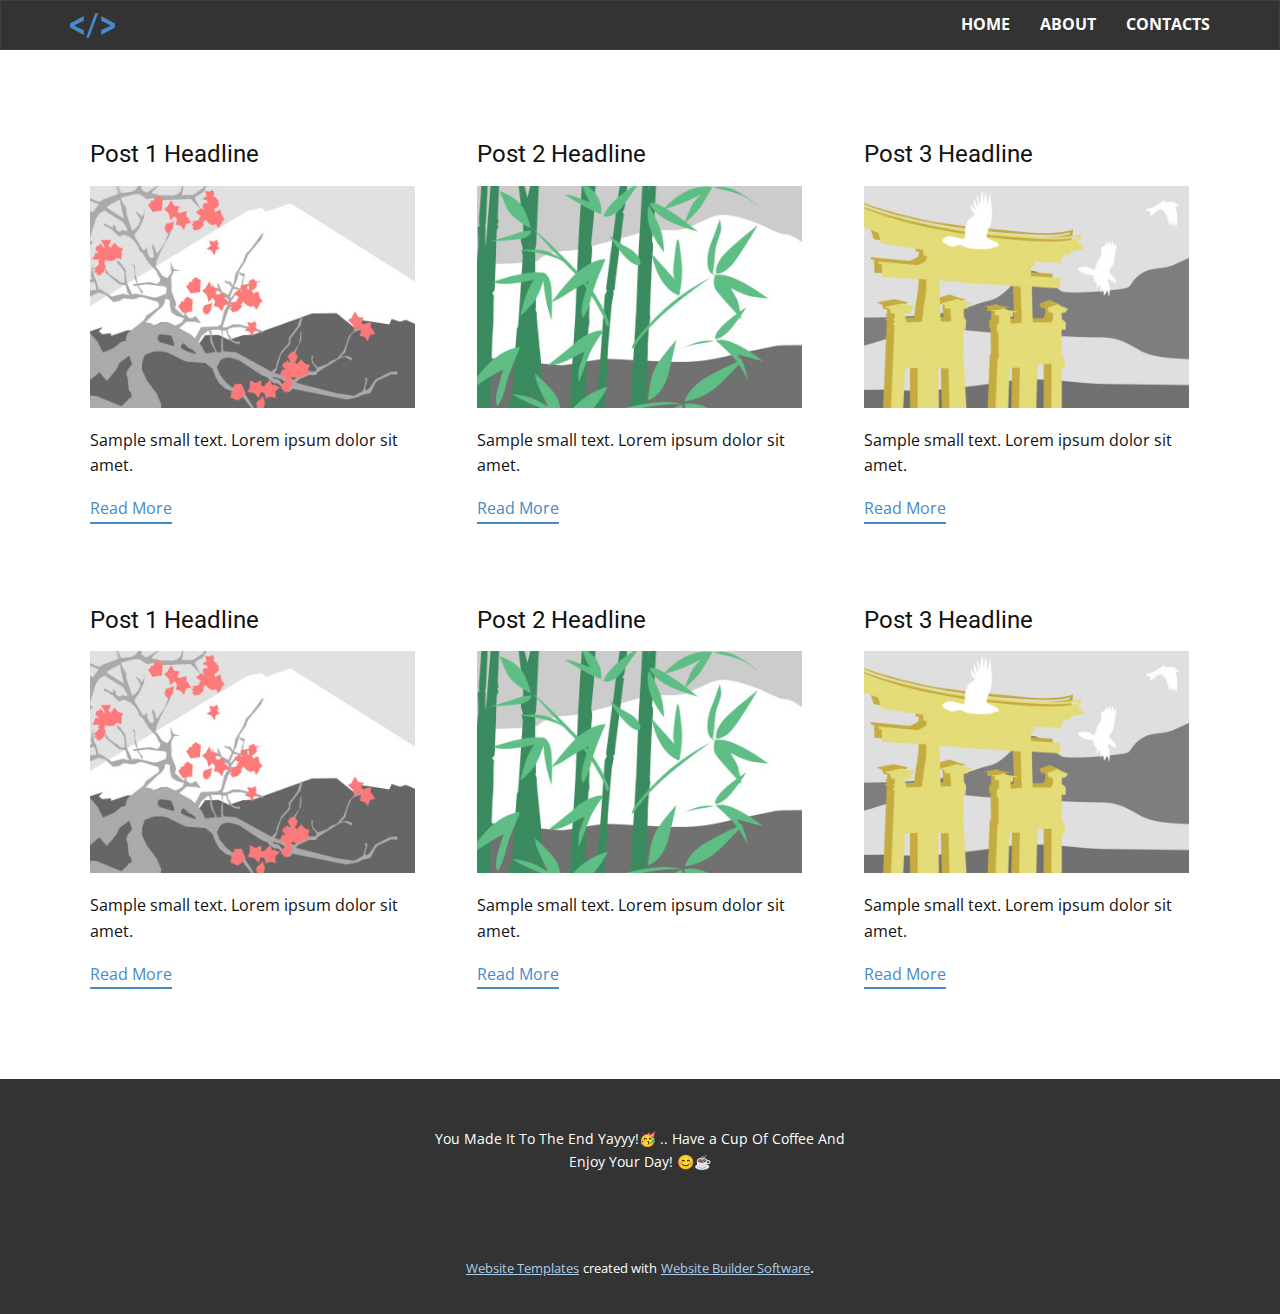
<file: blog/blog.html>
<html style="font-size: 16px;" lang="en-SE"><head>
    <meta name="viewport" content="width=device-width, initial-scale=1.0">
    <meta charset="utf-8">
    <meta name="keywords" content="">
    <meta name="description" content="">
    <meta name="page_type" content="np-template-header-footer-from-plugin">
    <title>Blog Template</title>
    <link rel="stylesheet" href="../nicepage.css" media="screen">
<link rel="stylesheet" href="../Blog-Template.css" media="screen">
    <script class="u-script" type="text/javascript" src="../jquery.js" defer=""></script>
    <script class="u-script" type="text/javascript" src="../nicepage.js" defer=""></script>
    <meta name="generator" content="Nicepage 3.22.0, nicepage.com">
    <link rel="icon" href="../images/favicon.png">
    <link id="u-theme-google-font" rel="stylesheet" href="https://fonts.googleapis.com/css?family=Roboto:100,100i,300,300i,400,400i,500,500i,700,700i,900,900i|Open+Sans:300,300i,400,400i,600,600i,700,700i,800,800i">
    
    
    <script type="application/ld+json">{
		"@context": "http://schema.org",
		"@type": "Organization",
		"name": "Portfolio"
}</script>
    <meta name="theme-color" content="#478ac9">
  </head>
  <body class="u-body"><header class="u-align-center-md u-align-center-sm u-align-center-xs u-border-1 u-border-grey-75 u-clearfix u-grey-80 u-header u-sticky u-sticky-0184 u-header" id="sec-2249"><div class="u-clearfix u-sheet u-valign-middle-sm u-valign-middle-xs u-sheet-1">
        <nav class="u-align-right-md u-align-right-sm u-align-right-xs u-menu u-menu-dropdown u-offcanvas u-offcanvas-shift u-menu-1">
          <div class="menu-collapse" style="font-size: 1rem; letter-spacing: 0px; font-weight: 700; text-transform: uppercase;">
            <a class="u-button-style u-custom-active-border-color u-custom-active-color u-custom-border u-custom-border-color u-custom-borders u-custom-hover-border-color u-custom-hover-color u-custom-left-right-menu-spacing u-custom-padding-bottom u-custom-text-active-color u-custom-text-color u-custom-text-hover-color u-custom-top-bottom-menu-spacing u-nav-link u-text-active-palette-1-base u-text-hover-palette-2-base" href="#">
              <svg><use xmlns:xlink="http://www.w3.org/1999/xlink" xlink:href="#menu-hamburger"></use></svg>
              <svg version="1.1" xmlns="http://www.w3.org/2000/svg" xmlns:xlink="http://www.w3.org/1999/xlink"><defs><symbol id="menu-hamburger" viewBox="0 0 16 16" style="width: 16px; height: 16px;"><rect y="1" width="16" height="2"></rect><rect y="7" width="16" height="2"></rect><rect y="13" width="16" height="2"></rect>
</symbol>
</defs></svg>
            </a>
          </div>
          <div class="u-custom-menu u-nav-container">
            <ul class="u-nav u-spacing-30 u-unstyled u-nav-1"><li class="u-nav-item"><a class="u-border-2 u-border-active-palette-1-base u-border-hover-palette-1-base u-border-no-left u-border-no-right u-border-no-top u-button-style u-nav-link u-text-active-palette-1-base u-text-hover-grey-10 u-text-white" href="../Home.html#carousel_e138" data-page-id="106619559" style="padding: 10px 0px;">Home</a>
</li><li class="u-nav-item"><a class="u-border-2 u-border-active-palette-1-base u-border-hover-palette-1-base u-border-no-left u-border-no-right u-border-no-top u-button-style u-nav-link u-text-active-palette-1-base u-text-hover-grey-10 u-text-white" href="../Home.html#carousel_2f08" data-page-id="106619559" style="padding: 10px 0px;">About</a>
</li><li class="u-nav-item"><a class="u-border-2 u-border-active-palette-1-base u-border-hover-palette-1-base u-border-no-left u-border-no-right u-border-no-top u-button-style u-nav-link u-text-active-palette-1-base u-text-hover-grey-10 u-text-white" href="../Home.html#carousel_db32" data-page-id="106619559" style="padding: 10px 0px;">contacts</a>
</li></ul>
          </div>
          <div class="u-custom-menu u-nav-container-collapse">
            <div class="u-black u-container-style u-inner-container-layout u-opacity u-opacity-95 u-sidenav">
              <div class="u-sidenav-overflow">
                <div class="u-menu-close"></div>
                <ul class="u-align-center u-nav u-popupmenu-items u-unstyled u-nav-2"><li class="u-nav-item"><a class="u-button-style u-nav-link" href="../Home.html#carousel_e138" data-page-id="106619559" style="padding: 10px 0px;">Home</a>
</li><li class="u-nav-item"><a class="u-button-style u-nav-link" href="../Home.html#carousel_2f08" data-page-id="106619559" style="padding: 10px 0px;">About</a>
</li><li class="u-nav-item"><a class="u-button-style u-nav-link" href="../Home.html#carousel_db32" data-page-id="106619559" style="padding: 10px 0px;">contacts</a>
</li></ul>
              </div>
            </div>
            <div class="u-black u-menu-overlay u-opacity u-opacity-70"></div>
          </div>
        </nav><span class="u-align-left u-hidden-sm u-hidden-xs u-icon u-icon-circle u-text-palette-1-base u-icon-1" data-href="../Home.html#carousel_e138" data-page-id="106619559"><svg class="u-svg-link" preserveAspectRatio="xMidYMin slice" viewBox="0 0 502.664 502.664" style=""><use xmlns:xlink="http://www.w3.org/1999/xlink" xlink:href="#svg-7595"></use></svg><svg class="u-svg-content" viewBox="0 0 502.664 502.664" x="0px" y="0px" id="svg-7595" style="enable-background:new 0 0 502.664 502.664;"><g><g><path style="fill:currentColor;" d="M153.821,358.226L0,274.337v-46.463l153.821-83.414v54.574L46.636,250.523l107.185,53.431    C153.821,303.954,153.821,358.226,153.821,358.226z"></path><path style="fill:currentColor;" d="M180.094,387.584L282.103,115.08h32.227L212.084,387.584H180.094z"></path><path style="fill:currentColor;" d="M348.843,358.226v-54.272l107.164-52.999l-107.164-52.59v-53.927l153.821,83.522v46.183    L348.843,358.226z"></path>
</g>
</g></svg></span>
      </div><style class="u-sticky-style" data-style-id="0184">.u-sticky-fixed.u-sticky-0184, .u-body.u-sticky-fixed .u-sticky-0184 {
box-shadow: 0 2px 8px 0 rgba(128,128,128,1) !important
}</style></header>
    <section class="u-clearfix u-section-1" id="sec-2311">
      <div class="u-clearfix u-sheet u-valign-middle u-sheet-1"><!--blog--><!--blog_options_json--><!--{"type":"Recent","source":"","tags":"","count":""}--><!--/blog_options_json-->
        <div class="u-blog u-expanded-width u-repeater u-repeater-1"><!--blog_post-->
          <div class="u-blog-post u-container-style u-repeater-item u-white u-repeater-item-1">
            <div class="u-container-layout u-similar-container u-valign-top u-container-layout-1"><!--blog_post_header-->
              <h4 class="u-blog-control u-text u-text-1">
                <a class="u-post-header-link" href="../blog/post.html"><!--blog_post_header_content-->Post 1 Headline<!--/blog_post_header_content--></a>
              </h4><!--/blog_post_header--><!--blog_post_image-->
              <a class="u-post-header-link" href="../blog/post.html"><img alt="" class="u-blog-control u-expanded-width u-image u-image-default u-image-1" src="[data-uri]"></a><!--/blog_post_image--><!--blog_post_content-->
              <div class="u-blog-control u-post-content u-text u-text-2 fr-view">Sample small text. Lorem ipsum dolor sit amet.</div><!--/blog_post_content--><!--blog_post_readmore-->
              <a href="../blog/post.html" class="u-blog-control u-border-2 u-border-palette-1-base u-btn u-btn-rectangle u-button-style u-none u-btn-1"><!--blog_post_readmore_content-->Read More<!--/blog_post_readmore_content--></a><!--/blog_post_readmore-->
            </div>
          </div><div class="u-blog-post u-container-style u-repeater-item u-video-cover u-white">
            <div class="u-container-layout u-similar-container u-valign-top u-container-layout-2"><!--blog_post_header-->
              <h4 class="u-blog-control u-text u-text-3">
                <a class="u-post-header-link" href="../blog/post-1.html"><!--blog_post_header_content-->Post 2 Headline<!--/blog_post_header_content--></a>
              </h4><!--/blog_post_header--><!--blog_post_image-->
              <a class="u-post-header-link" href="../blog/post-1.html"><img alt="" class="u-blog-control u-expanded-width u-image u-image-default u-image-2" src="[data-uri]"></a><!--/blog_post_image--><!--blog_post_content-->
              <div class="u-blog-control u-post-content u-text u-text-4 fr-view">Sample small text. Lorem ipsum dolor sit amet.</div><!--/blog_post_content--><!--blog_post_readmore-->
              <a href="../blog/post-1.html" class="u-blog-control u-border-2 u-border-palette-1-base u-btn u-btn-rectangle u-button-style u-none u-btn-2"><!--blog_post_readmore_content-->Read More<!--/blog_post_readmore_content--></a><!--/blog_post_readmore-->
            </div>
          </div><div class="u-blog-post u-container-style u-repeater-item u-video-cover u-white">
            <div class="u-container-layout u-similar-container u-valign-top u-container-layout-3"><!--blog_post_header-->
              <h4 class="u-blog-control u-text u-text-5">
                <a class="u-post-header-link" href="../blog/post-2.html"><!--blog_post_header_content-->Post 3 Headline<!--/blog_post_header_content--></a>
              </h4><!--/blog_post_header--><!--blog_post_image-->
              <a class="u-post-header-link" href="../blog/post-2.html"><img alt="" class="u-blog-control u-expanded-width u-image u-image-default u-image-3" src="[data-uri]"></a><!--/blog_post_image--><!--blog_post_content-->
              <div class="u-blog-control u-post-content u-text u-text-6 fr-view">Sample small text. Lorem ipsum dolor sit amet.</div><!--/blog_post_content--><!--blog_post_readmore-->
              <a href="../blog/post-2.html" class="u-blog-control u-border-2 u-border-palette-1-base u-btn u-btn-rectangle u-button-style u-none u-btn-3"><!--blog_post_readmore_content-->Read More<!--/blog_post_readmore_content--></a><!--/blog_post_readmore-->
            </div>
          </div><div class="u-blog-post u-container-style u-repeater-item u-white u-repeater-item-1">
            <div class="u-container-layout u-similar-container u-valign-top u-container-layout-1"><!--blog_post_header-->
              <h4 class="u-blog-control u-text u-text-1">
                <a class="u-post-header-link" href="../blog/post-3.html"><!--blog_post_header_content-->Post 1 Headline<!--/blog_post_header_content--></a>
              </h4><!--/blog_post_header--><!--blog_post_image-->
              <a class="u-post-header-link" href="../blog/post-3.html"><img alt="" class="u-blog-control u-expanded-width u-image u-image-default u-image-1" src="[data-uri]"></a><!--/blog_post_image--><!--blog_post_content-->
              <div class="u-blog-control u-post-content u-text u-text-2 fr-view">Sample small text. Lorem ipsum dolor sit amet.</div><!--/blog_post_content--><!--blog_post_readmore-->
              <a href="../blog/post-3.html" class="u-blog-control u-border-2 u-border-palette-1-base u-btn u-btn-rectangle u-button-style u-none u-btn-1"><!--blog_post_readmore_content-->Read More<!--/blog_post_readmore_content--></a><!--/blog_post_readmore-->
            </div>
          </div><div class="u-blog-post u-container-style u-repeater-item u-video-cover u-white">
            <div class="u-container-layout u-similar-container u-valign-top u-container-layout-2"><!--blog_post_header-->
              <h4 class="u-blog-control u-text u-text-3">
                <a class="u-post-header-link" href="../blog/post-4.html"><!--blog_post_header_content-->Post 2 Headline<!--/blog_post_header_content--></a>
              </h4><!--/blog_post_header--><!--blog_post_image-->
              <a class="u-post-header-link" href="../blog/post-4.html"><img alt="" class="u-blog-control u-expanded-width u-image u-image-default u-image-2" src="[data-uri]"></a><!--/blog_post_image--><!--blog_post_content-->
              <div class="u-blog-control u-post-content u-text u-text-4 fr-view">Sample small text. Lorem ipsum dolor sit amet.</div><!--/blog_post_content--><!--blog_post_readmore-->
              <a href="../blog/post-4.html" class="u-blog-control u-border-2 u-border-palette-1-base u-btn u-btn-rectangle u-button-style u-none u-btn-2"><!--blog_post_readmore_content-->Read More<!--/blog_post_readmore_content--></a><!--/blog_post_readmore-->
            </div>
          </div><div class="u-blog-post u-container-style u-repeater-item u-video-cover u-white">
            <div class="u-container-layout u-similar-container u-valign-top u-container-layout-3"><!--blog_post_header-->
              <h4 class="u-blog-control u-text u-text-5">
                <a class="u-post-header-link" href="../blog/post-5.html"><!--blog_post_header_content-->Post 3 Headline<!--/blog_post_header_content--></a>
              </h4><!--/blog_post_header--><!--blog_post_image-->
              <a class="u-post-header-link" href="../blog/post-5.html"><img alt="" class="u-blog-control u-expanded-width u-image u-image-default u-image-3" src="[data-uri]"></a><!--/blog_post_image--><!--blog_post_content-->
              <div class="u-blog-control u-post-content u-text u-text-6 fr-view">Sample small text. Lorem ipsum dolor sit amet.</div><!--/blog_post_content--><!--blog_post_readmore-->
              <a href="../blog/post-5.html" class="u-blog-control u-border-2 u-border-palette-1-base u-btn u-btn-rectangle u-button-style u-none u-btn-3"><!--blog_post_readmore_content-->Read More<!--/blog_post_readmore_content--></a><!--/blog_post_readmore-->
            </div>
          </div><!--/blog_post--><!--blog_post-->
          <!--/blog_post--><!--blog_post-->
          <!--/blog_post-->
        </div><!--/blog-->
      </div>
    </section>
    
    
    <footer class="u-align-center u-clearfix u-footer u-grey-80 u-footer" id="sec-35a6"><div class="u-clearfix u-sheet u-sheet-1">
        <p class="u-small-text u-text u-text-variant u-text-1"> You Made It To The End Yayyy!🥳 .. Have a Cup Of Coffee And Enjoy Your Day! 😊☕</p>
      </div></footer>
    <section class="u-backlink u-clearfix u-grey-80">
      <a class="u-link" href="https://nicepage.com/website-templates" target="_blank">
        <span>Website Templates</span>
      </a>
      <p class="u-text">
        <span>created with</span>
      </p>
      <a class="u-link" href="https://nicepage.com/" target="_blank">
        <span>Website Builder Software</span>
      </a>. 
    </section>
  
</body></html>
</file>
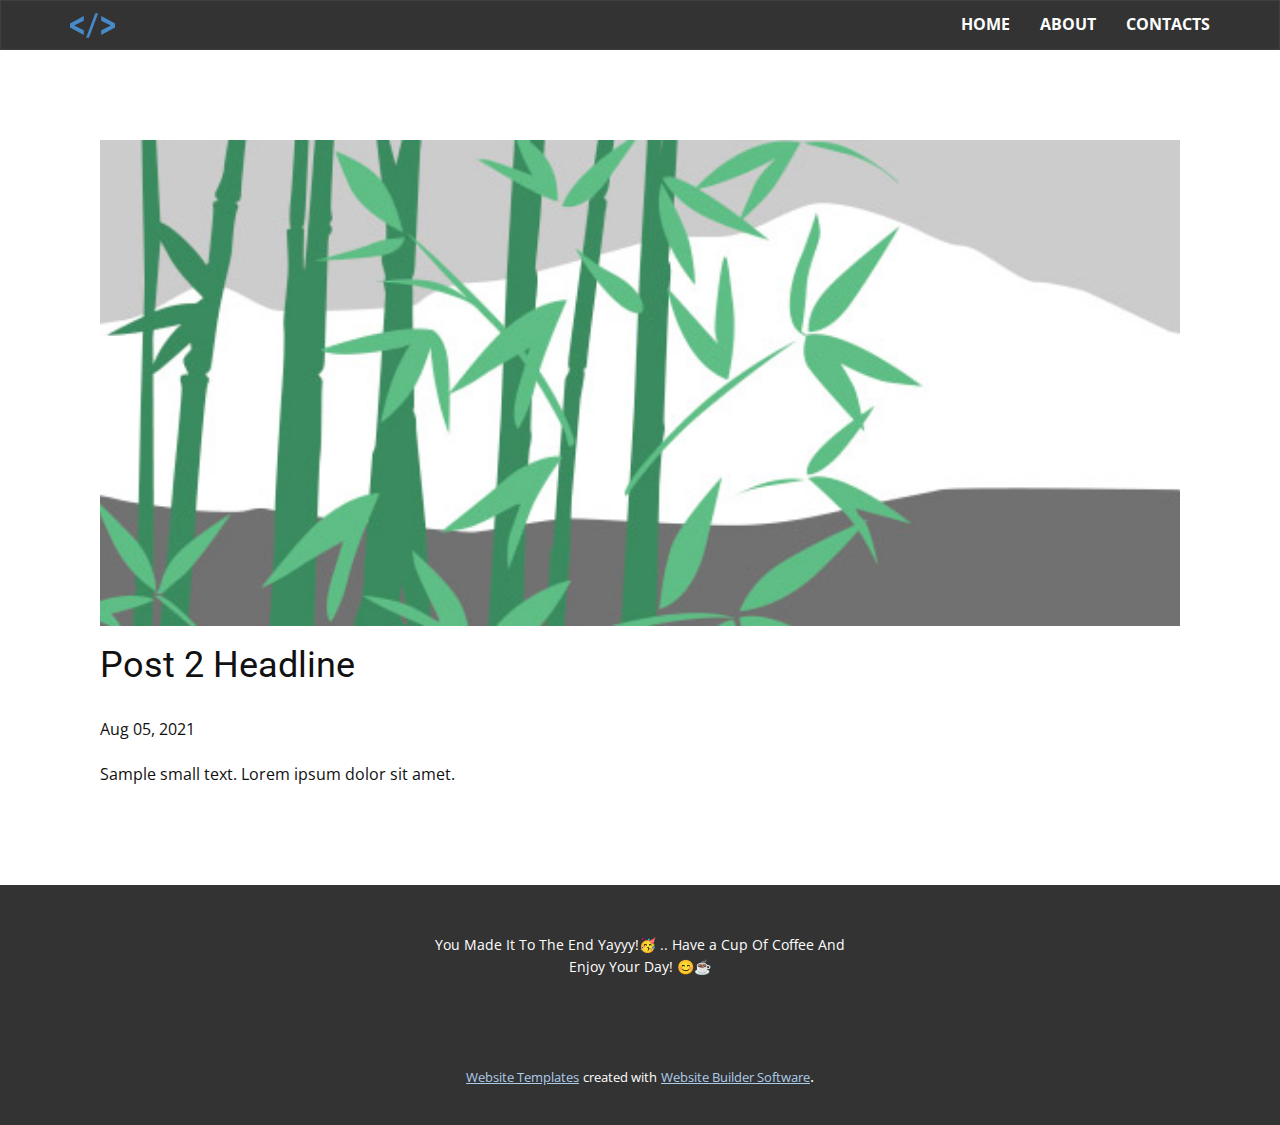
<file: blog/post-1.html>
<!doctype html>
<html style="font-size: 16px;" lang="en-SE"><head>
    <meta name="viewport" content="width=device-width, initial-scale=1.0">
    <meta charset="utf-8">
    <meta name="keywords" content="Post 1 Headline">
    <meta name="description" content="">
    <meta name="page_type" content="np-template-header-footer-from-plugin">
    <title>Post 2 Headline</title>
    <link rel="stylesheet" href="../nicepage.css" media="screen">
<link rel="stylesheet" href="../Post-Template.css" media="screen">
    <script class="u-script" type="text/javascript" src="../jquery.js" defer=""></script>
    <script class="u-script" type="text/javascript" src="../nicepage.js" defer=""></script>
    <meta name="generator" content="Nicepage 3.22.0, nicepage.com">
    <link rel="icon" href="../images/favicon.png">
    <link id="u-theme-google-font" rel="stylesheet" href="https://fonts.googleapis.com/css?family=Roboto:100,100i,300,300i,400,400i,500,500i,700,700i,900,900i|Open+Sans:300,300i,400,400i,600,600i,700,700i,800,800i">
    
    
    <script type="application/ld+json">{
		"@context": "http://schema.org",
		"@type": "Organization",
		"name": "Portfolio"
}</script>
    <meta name="theme-color" content="#478ac9">
  </head>
  <body class="u-body"><header class="u-align-center-md u-align-center-sm u-align-center-xs u-border-1 u-border-grey-75 u-clearfix u-grey-80 u-header u-sticky u-sticky-0184 u-header" id="sec-2249"><div class="u-clearfix u-sheet u-valign-middle-sm u-valign-middle-xs u-sheet-1">
        <nav class="u-align-right-md u-align-right-sm u-align-right-xs u-menu u-menu-dropdown u-offcanvas u-offcanvas-shift u-menu-1">
          <div class="menu-collapse" style="font-size: 1rem; letter-spacing: 0px; font-weight: 700; text-transform: uppercase;">
            <a class="u-button-style u-custom-active-border-color u-custom-active-color u-custom-border u-custom-border-color u-custom-borders u-custom-hover-border-color u-custom-hover-color u-custom-left-right-menu-spacing u-custom-padding-bottom u-custom-text-active-color u-custom-text-color u-custom-text-hover-color u-custom-top-bottom-menu-spacing u-nav-link u-text-active-palette-1-base u-text-hover-palette-2-base" href="#">
              <svg><use xmlns:xlink="http://www.w3.org/1999/xlink" xlink:href="#menu-hamburger"></use></svg>
              <svg version="1.1" xmlns="http://www.w3.org/2000/svg" xmlns:xlink="http://www.w3.org/1999/xlink"><defs><symbol id="menu-hamburger" viewBox="0 0 16 16" style="width: 16px; height: 16px;"><rect y="1" width="16" height="2"></rect><rect y="7" width="16" height="2"></rect><rect y="13" width="16" height="2"></rect>
</symbol>
</defs></svg>
            </a>
          </div>
          <div class="u-custom-menu u-nav-container">
            <ul class="u-nav u-spacing-30 u-unstyled u-nav-1"><li class="u-nav-item"><a class="u-border-2 u-border-active-palette-1-base u-border-hover-palette-1-base u-border-no-left u-border-no-right u-border-no-top u-button-style u-nav-link u-text-active-palette-1-base u-text-hover-grey-10 u-text-white" href="../Home.html#carousel_e138" data-page-id="106619559" style="padding: 10px 0px;">Home</a>
</li><li class="u-nav-item"><a class="u-border-2 u-border-active-palette-1-base u-border-hover-palette-1-base u-border-no-left u-border-no-right u-border-no-top u-button-style u-nav-link u-text-active-palette-1-base u-text-hover-grey-10 u-text-white" href="../Home.html#carousel_2f08" data-page-id="106619559" style="padding: 10px 0px;">About</a>
</li><li class="u-nav-item"><a class="u-border-2 u-border-active-palette-1-base u-border-hover-palette-1-base u-border-no-left u-border-no-right u-border-no-top u-button-style u-nav-link u-text-active-palette-1-base u-text-hover-grey-10 u-text-white" href="../Home.html#carousel_db32" data-page-id="106619559" style="padding: 10px 0px;">contacts</a>
</li></ul>
          </div>
          <div class="u-custom-menu u-nav-container-collapse">
            <div class="u-black u-container-style u-inner-container-layout u-opacity u-opacity-95 u-sidenav">
              <div class="u-sidenav-overflow">
                <div class="u-menu-close"></div>
                <ul class="u-align-center u-nav u-popupmenu-items u-unstyled u-nav-2"><li class="u-nav-item"><a class="u-button-style u-nav-link" href="../Home.html#carousel_e138" data-page-id="106619559" style="padding: 10px 0px;">Home</a>
</li><li class="u-nav-item"><a class="u-button-style u-nav-link" href="../Home.html#carousel_2f08" data-page-id="106619559" style="padding: 10px 0px;">About</a>
</li><li class="u-nav-item"><a class="u-button-style u-nav-link" href="../Home.html#carousel_db32" data-page-id="106619559" style="padding: 10px 0px;">contacts</a>
</li></ul>
              </div>
            </div>
            <div class="u-black u-menu-overlay u-opacity u-opacity-70"></div>
          </div>
        </nav><span class="u-align-left u-hidden-sm u-hidden-xs u-icon u-icon-circle u-text-palette-1-base u-icon-1" data-href="../Home.html#carousel_e138" data-page-id="106619559"><svg class="u-svg-link" preserveAspectRatio="xMidYMin slice" viewBox="0 0 502.664 502.664" style=""><use xmlns:xlink="http://www.w3.org/1999/xlink" xlink:href="#svg-7595"></use></svg><svg class="u-svg-content" viewBox="0 0 502.664 502.664" x="0px" y="0px" id="svg-7595" style="enable-background:new 0 0 502.664 502.664;"><g><g><path style="fill:currentColor;" d="M153.821,358.226L0,274.337v-46.463l153.821-83.414v54.574L46.636,250.523l107.185,53.431    C153.821,303.954,153.821,358.226,153.821,358.226z"></path><path style="fill:currentColor;" d="M180.094,387.584L282.103,115.08h32.227L212.084,387.584H180.094z"></path><path style="fill:currentColor;" d="M348.843,358.226v-54.272l107.164-52.999l-107.164-52.59v-53.927l153.821,83.522v46.183    L348.843,358.226z"></path>
</g>
</g></svg></span>
      </div><style class="u-sticky-style" data-style-id="0184">.u-sticky-fixed.u-sticky-0184, .u-body.u-sticky-fixed .u-sticky-0184 {
box-shadow: 0 2px 8px 0 rgba(128,128,128,1) !important
}</style></header>
    <section class="u-align-center u-clearfix u-section-1" id="sec-0d7e">
      <div class="u-clearfix u-sheet u-valign-middle-md u-valign-middle-sm u-valign-middle-xs u-sheet-1"><!--post_details--><!--post_details_options_json--><!--{"source":""}--><!--/post_details_options_json--><!--blog_post-->
        <div class="u-container-style u-expanded-width u-post-details u-post-details-1">
          <div class="u-container-layout u-valign-middle u-container-layout-1"><!--blog_post_image-->
            <img alt="" class="u-blog-control u-expanded-width u-image u-image-default u-image-1" src="[data-uri]"><!--/blog_post_image--><!--blog_post_header-->
            <h2 class="u-blog-control u-text u-text-1">Post 2 Headline</h2><!--/blog_post_header--><!--blog_post_metadata-->
            <div class="u-blog-control u-metadata u-metadata-1"><!--blog_post_metadata_date-->
              <span class="u-meta-date u-meta-icon">Aug 05, 2021</span><!--/blog_post_metadata_date--><!--blog_post_metadata_category-->
              <!--/blog_post_metadata_category--><!--blog_post_metadata_comments-->
              <!--/blog_post_metadata_comments-->
            </div><!--/blog_post_metadata--><!--blog_post_content-->
            <div class="u-align-justify u-blog-control u-post-content u-text u-text-2 fr-view">
  Sample small text. Lorem ipsum dolor sit amet.
  </div><!--/blog_post_content-->
          </div>
        </div><!--/blog_post--><!--/post_details-->
      </div>
    </section>
    
    
    <footer class="u-align-center u-clearfix u-footer u-grey-80 u-footer" id="sec-35a6"><div class="u-clearfix u-sheet u-sheet-1">
        <p class="u-small-text u-text u-text-variant u-text-1"> You Made It To The End Yayyy!🥳 .. Have a Cup Of Coffee And Enjoy Your Day! 😊☕</p>
      </div></footer>
    <section class="u-backlink u-clearfix u-grey-80">
      <a class="u-link" href="https://nicepage.com/website-templates" target="_blank">
        <span>Website Templates</span>
      </a>
      <p class="u-text">
        <span>created with</span>
      </p>
      <a class="u-link" href="https://nicepage.com/" target="_blank">
        <span>Website Builder Software</span>
      </a>. 
    </section>
  
</body></html>
</file>
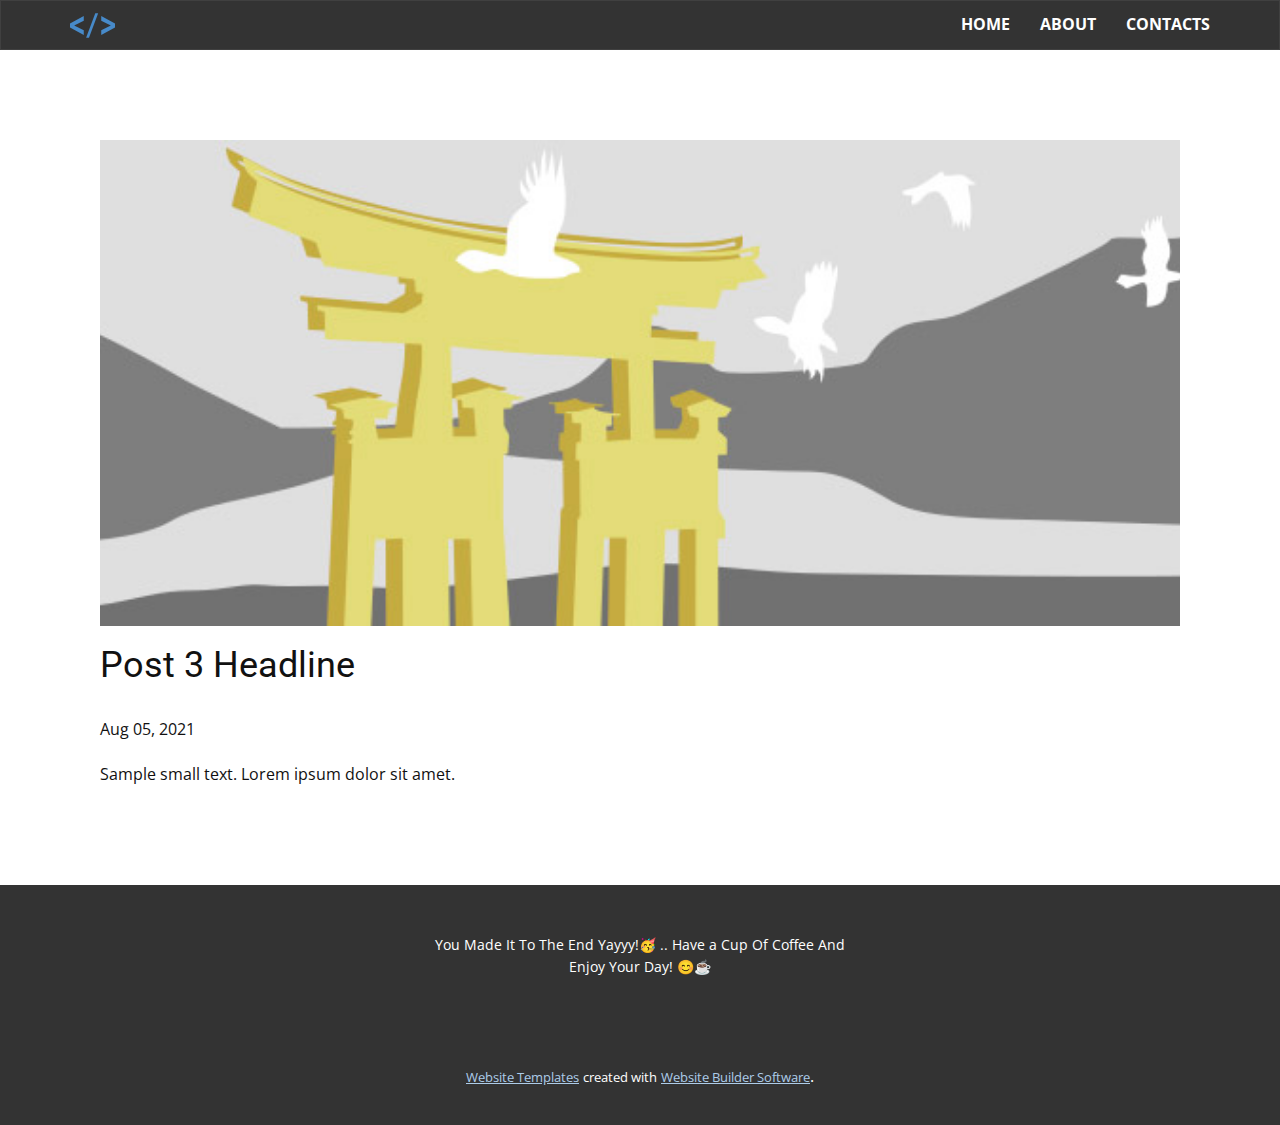
<file: blog/post-2.html>
<!doctype html>
<html style="font-size: 16px;" lang="en-SE"><head>
    <meta name="viewport" content="width=device-width, initial-scale=1.0">
    <meta charset="utf-8">
    <meta name="keywords" content="Post 1 Headline">
    <meta name="description" content="">
    <meta name="page_type" content="np-template-header-footer-from-plugin">
    <title>Post 3 Headline</title>
    <link rel="stylesheet" href="../nicepage.css" media="screen">
<link rel="stylesheet" href="../Post-Template.css" media="screen">
    <script class="u-script" type="text/javascript" src="../jquery.js" defer=""></script>
    <script class="u-script" type="text/javascript" src="../nicepage.js" defer=""></script>
    <meta name="generator" content="Nicepage 3.22.0, nicepage.com">
    <link rel="icon" href="../images/favicon.png">
    <link id="u-theme-google-font" rel="stylesheet" href="https://fonts.googleapis.com/css?family=Roboto:100,100i,300,300i,400,400i,500,500i,700,700i,900,900i|Open+Sans:300,300i,400,400i,600,600i,700,700i,800,800i">
    
    
    <script type="application/ld+json">{
		"@context": "http://schema.org",
		"@type": "Organization",
		"name": "Portfolio"
}</script>
    <meta name="theme-color" content="#478ac9">
  </head>
  <body class="u-body"><header class="u-align-center-md u-align-center-sm u-align-center-xs u-border-1 u-border-grey-75 u-clearfix u-grey-80 u-header u-sticky u-sticky-0184 u-header" id="sec-2249"><div class="u-clearfix u-sheet u-valign-middle-sm u-valign-middle-xs u-sheet-1">
        <nav class="u-align-right-md u-align-right-sm u-align-right-xs u-menu u-menu-dropdown u-offcanvas u-offcanvas-shift u-menu-1">
          <div class="menu-collapse" style="font-size: 1rem; letter-spacing: 0px; font-weight: 700; text-transform: uppercase;">
            <a class="u-button-style u-custom-active-border-color u-custom-active-color u-custom-border u-custom-border-color u-custom-borders u-custom-hover-border-color u-custom-hover-color u-custom-left-right-menu-spacing u-custom-padding-bottom u-custom-text-active-color u-custom-text-color u-custom-text-hover-color u-custom-top-bottom-menu-spacing u-nav-link u-text-active-palette-1-base u-text-hover-palette-2-base" href="#">
              <svg><use xmlns:xlink="http://www.w3.org/1999/xlink" xlink:href="#menu-hamburger"></use></svg>
              <svg version="1.1" xmlns="http://www.w3.org/2000/svg" xmlns:xlink="http://www.w3.org/1999/xlink"><defs><symbol id="menu-hamburger" viewBox="0 0 16 16" style="width: 16px; height: 16px;"><rect y="1" width="16" height="2"></rect><rect y="7" width="16" height="2"></rect><rect y="13" width="16" height="2"></rect>
</symbol>
</defs></svg>
            </a>
          </div>
          <div class="u-custom-menu u-nav-container">
            <ul class="u-nav u-spacing-30 u-unstyled u-nav-1"><li class="u-nav-item"><a class="u-border-2 u-border-active-palette-1-base u-border-hover-palette-1-base u-border-no-left u-border-no-right u-border-no-top u-button-style u-nav-link u-text-active-palette-1-base u-text-hover-grey-10 u-text-white" href="../Home.html#carousel_e138" data-page-id="106619559" style="padding: 10px 0px;">Home</a>
</li><li class="u-nav-item"><a class="u-border-2 u-border-active-palette-1-base u-border-hover-palette-1-base u-border-no-left u-border-no-right u-border-no-top u-button-style u-nav-link u-text-active-palette-1-base u-text-hover-grey-10 u-text-white" href="../Home.html#carousel_2f08" data-page-id="106619559" style="padding: 10px 0px;">About</a>
</li><li class="u-nav-item"><a class="u-border-2 u-border-active-palette-1-base u-border-hover-palette-1-base u-border-no-left u-border-no-right u-border-no-top u-button-style u-nav-link u-text-active-palette-1-base u-text-hover-grey-10 u-text-white" href="../Home.html#carousel_db32" data-page-id="106619559" style="padding: 10px 0px;">contacts</a>
</li></ul>
          </div>
          <div class="u-custom-menu u-nav-container-collapse">
            <div class="u-black u-container-style u-inner-container-layout u-opacity u-opacity-95 u-sidenav">
              <div class="u-sidenav-overflow">
                <div class="u-menu-close"></div>
                <ul class="u-align-center u-nav u-popupmenu-items u-unstyled u-nav-2"><li class="u-nav-item"><a class="u-button-style u-nav-link" href="../Home.html#carousel_e138" data-page-id="106619559" style="padding: 10px 0px;">Home</a>
</li><li class="u-nav-item"><a class="u-button-style u-nav-link" href="../Home.html#carousel_2f08" data-page-id="106619559" style="padding: 10px 0px;">About</a>
</li><li class="u-nav-item"><a class="u-button-style u-nav-link" href="../Home.html#carousel_db32" data-page-id="106619559" style="padding: 10px 0px;">contacts</a>
</li></ul>
              </div>
            </div>
            <div class="u-black u-menu-overlay u-opacity u-opacity-70"></div>
          </div>
        </nav><span class="u-align-left u-hidden-sm u-hidden-xs u-icon u-icon-circle u-text-palette-1-base u-icon-1" data-href="../Home.html#carousel_e138" data-page-id="106619559"><svg class="u-svg-link" preserveAspectRatio="xMidYMin slice" viewBox="0 0 502.664 502.664" style=""><use xmlns:xlink="http://www.w3.org/1999/xlink" xlink:href="#svg-7595"></use></svg><svg class="u-svg-content" viewBox="0 0 502.664 502.664" x="0px" y="0px" id="svg-7595" style="enable-background:new 0 0 502.664 502.664;"><g><g><path style="fill:currentColor;" d="M153.821,358.226L0,274.337v-46.463l153.821-83.414v54.574L46.636,250.523l107.185,53.431    C153.821,303.954,153.821,358.226,153.821,358.226z"></path><path style="fill:currentColor;" d="M180.094,387.584L282.103,115.08h32.227L212.084,387.584H180.094z"></path><path style="fill:currentColor;" d="M348.843,358.226v-54.272l107.164-52.999l-107.164-52.59v-53.927l153.821,83.522v46.183    L348.843,358.226z"></path>
</g>
</g></svg></span>
      </div><style class="u-sticky-style" data-style-id="0184">.u-sticky-fixed.u-sticky-0184, .u-body.u-sticky-fixed .u-sticky-0184 {
box-shadow: 0 2px 8px 0 rgba(128,128,128,1) !important
}</style></header>
    <section class="u-align-center u-clearfix u-section-1" id="sec-0d7e">
      <div class="u-clearfix u-sheet u-valign-middle-md u-valign-middle-sm u-valign-middle-xs u-sheet-1"><!--post_details--><!--post_details_options_json--><!--{"source":""}--><!--/post_details_options_json--><!--blog_post-->
        <div class="u-container-style u-expanded-width u-post-details u-post-details-1">
          <div class="u-container-layout u-valign-middle u-container-layout-1"><!--blog_post_image-->
            <img alt="" class="u-blog-control u-expanded-width u-image u-image-default u-image-1" src="[data-uri]"><!--/blog_post_image--><!--blog_post_header-->
            <h2 class="u-blog-control u-text u-text-1">Post 3 Headline</h2><!--/blog_post_header--><!--blog_post_metadata-->
            <div class="u-blog-control u-metadata u-metadata-1"><!--blog_post_metadata_date-->
              <span class="u-meta-date u-meta-icon">Aug 05, 2021</span><!--/blog_post_metadata_date--><!--blog_post_metadata_category-->
              <!--/blog_post_metadata_category--><!--blog_post_metadata_comments-->
              <!--/blog_post_metadata_comments-->
            </div><!--/blog_post_metadata--><!--blog_post_content-->
            <div class="u-align-justify u-blog-control u-post-content u-text u-text-2 fr-view">
  Sample small text. Lorem ipsum dolor sit amet.
  </div><!--/blog_post_content-->
          </div>
        </div><!--/blog_post--><!--/post_details-->
      </div>
    </section>
    
    
    <footer class="u-align-center u-clearfix u-footer u-grey-80 u-footer" id="sec-35a6"><div class="u-clearfix u-sheet u-sheet-1">
        <p class="u-small-text u-text u-text-variant u-text-1"> You Made It To The End Yayyy!🥳 .. Have a Cup Of Coffee And Enjoy Your Day! 😊☕</p>
      </div></footer>
    <section class="u-backlink u-clearfix u-grey-80">
      <a class="u-link" href="https://nicepage.com/website-templates" target="_blank">
        <span>Website Templates</span>
      </a>
      <p class="u-text">
        <span>created with</span>
      </p>
      <a class="u-link" href="https://nicepage.com/" target="_blank">
        <span>Website Builder Software</span>
      </a>. 
    </section>
  
</body></html>
</file>
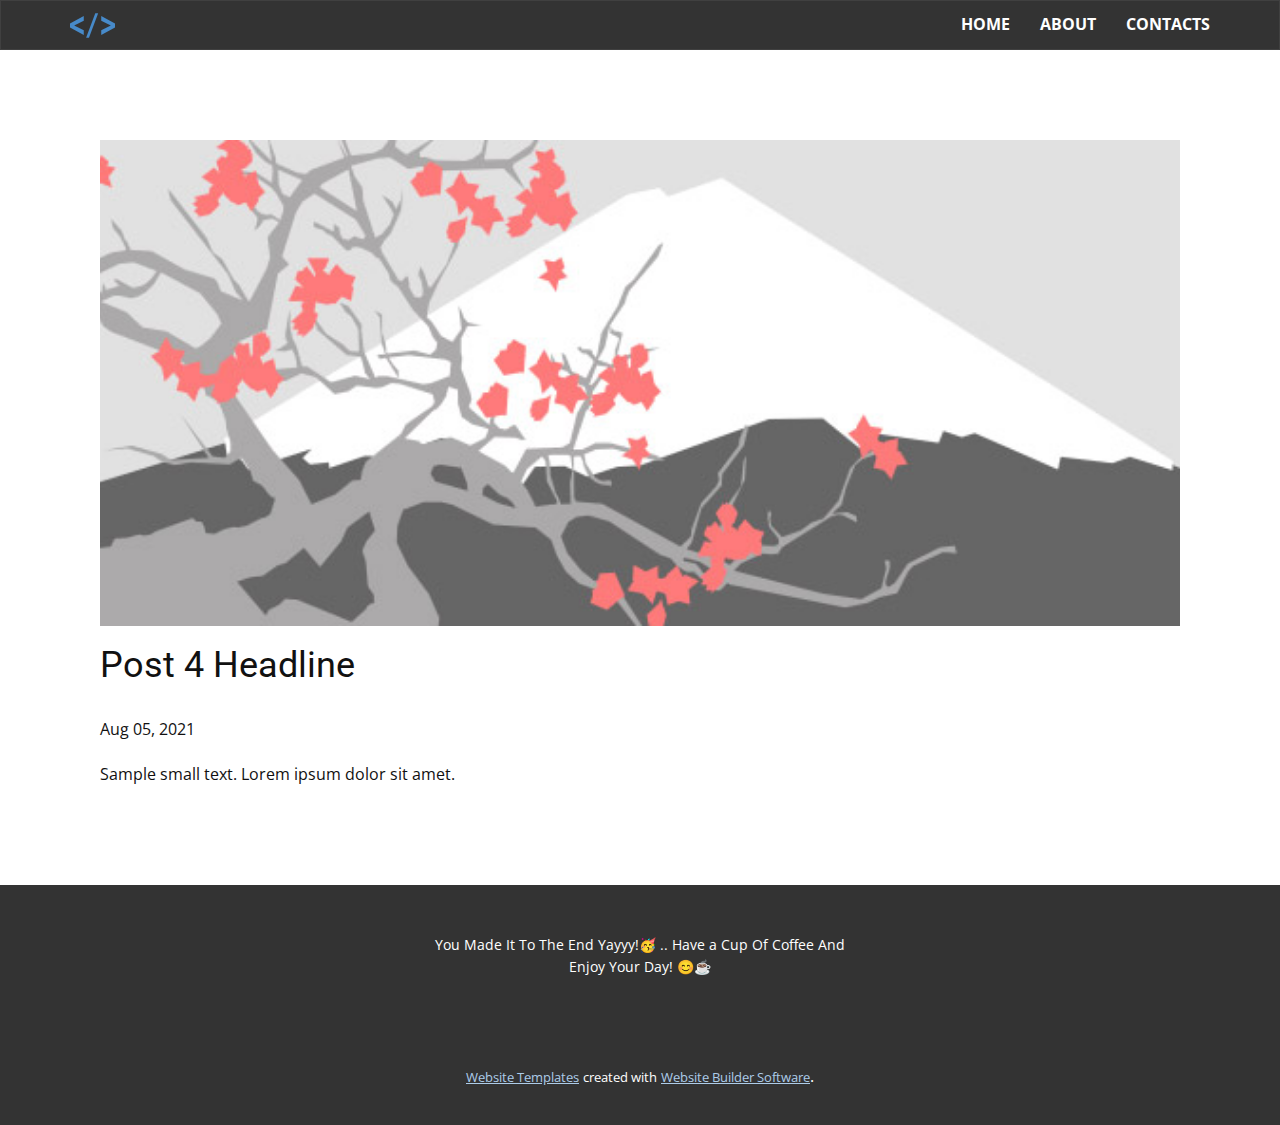
<file: blog/post-3.html>
<!doctype html>
<html style="font-size: 16px;" lang="en-SE"><head>
    <meta name="viewport" content="width=device-width, initial-scale=1.0">
    <meta charset="utf-8">
    <meta name="keywords" content="Post 1 Headline">
    <meta name="description" content="">
    <meta name="page_type" content="np-template-header-footer-from-plugin">
    <title>Post 4 Headline</title>
    <link rel="stylesheet" href="../nicepage.css" media="screen">
<link rel="stylesheet" href="../Post-Template.css" media="screen">
    <script class="u-script" type="text/javascript" src="../jquery.js" defer=""></script>
    <script class="u-script" type="text/javascript" src="../nicepage.js" defer=""></script>
    <meta name="generator" content="Nicepage 3.22.0, nicepage.com">
    <link rel="icon" href="../images/favicon.png">
    <link id="u-theme-google-font" rel="stylesheet" href="https://fonts.googleapis.com/css?family=Roboto:100,100i,300,300i,400,400i,500,500i,700,700i,900,900i|Open+Sans:300,300i,400,400i,600,600i,700,700i,800,800i">
    
    
    <script type="application/ld+json">{
		"@context": "http://schema.org",
		"@type": "Organization",
		"name": "Portfolio"
}</script>
    <meta name="theme-color" content="#478ac9">
  </head>
  <body class="u-body"><header class="u-align-center-md u-align-center-sm u-align-center-xs u-border-1 u-border-grey-75 u-clearfix u-grey-80 u-header u-sticky u-sticky-0184 u-header" id="sec-2249"><div class="u-clearfix u-sheet u-valign-middle-sm u-valign-middle-xs u-sheet-1">
        <nav class="u-align-right-md u-align-right-sm u-align-right-xs u-menu u-menu-dropdown u-offcanvas u-offcanvas-shift u-menu-1">
          <div class="menu-collapse" style="font-size: 1rem; letter-spacing: 0px; font-weight: 700; text-transform: uppercase;">
            <a class="u-button-style u-custom-active-border-color u-custom-active-color u-custom-border u-custom-border-color u-custom-borders u-custom-hover-border-color u-custom-hover-color u-custom-left-right-menu-spacing u-custom-padding-bottom u-custom-text-active-color u-custom-text-color u-custom-text-hover-color u-custom-top-bottom-menu-spacing u-nav-link u-text-active-palette-1-base u-text-hover-palette-2-base" href="#">
              <svg><use xmlns:xlink="http://www.w3.org/1999/xlink" xlink:href="#menu-hamburger"></use></svg>
              <svg version="1.1" xmlns="http://www.w3.org/2000/svg" xmlns:xlink="http://www.w3.org/1999/xlink"><defs><symbol id="menu-hamburger" viewBox="0 0 16 16" style="width: 16px; height: 16px;"><rect y="1" width="16" height="2"></rect><rect y="7" width="16" height="2"></rect><rect y="13" width="16" height="2"></rect>
</symbol>
</defs></svg>
            </a>
          </div>
          <div class="u-custom-menu u-nav-container">
            <ul class="u-nav u-spacing-30 u-unstyled u-nav-1"><li class="u-nav-item"><a class="u-border-2 u-border-active-palette-1-base u-border-hover-palette-1-base u-border-no-left u-border-no-right u-border-no-top u-button-style u-nav-link u-text-active-palette-1-base u-text-hover-grey-10 u-text-white" href="../Home.html#carousel_e138" data-page-id="106619559" style="padding: 10px 0px;">Home</a>
</li><li class="u-nav-item"><a class="u-border-2 u-border-active-palette-1-base u-border-hover-palette-1-base u-border-no-left u-border-no-right u-border-no-top u-button-style u-nav-link u-text-active-palette-1-base u-text-hover-grey-10 u-text-white" href="../Home.html#carousel_2f08" data-page-id="106619559" style="padding: 10px 0px;">About</a>
</li><li class="u-nav-item"><a class="u-border-2 u-border-active-palette-1-base u-border-hover-palette-1-base u-border-no-left u-border-no-right u-border-no-top u-button-style u-nav-link u-text-active-palette-1-base u-text-hover-grey-10 u-text-white" href="../Home.html#carousel_db32" data-page-id="106619559" style="padding: 10px 0px;">contacts</a>
</li></ul>
          </div>
          <div class="u-custom-menu u-nav-container-collapse">
            <div class="u-black u-container-style u-inner-container-layout u-opacity u-opacity-95 u-sidenav">
              <div class="u-sidenav-overflow">
                <div class="u-menu-close"></div>
                <ul class="u-align-center u-nav u-popupmenu-items u-unstyled u-nav-2"><li class="u-nav-item"><a class="u-button-style u-nav-link" href="../Home.html#carousel_e138" data-page-id="106619559" style="padding: 10px 0px;">Home</a>
</li><li class="u-nav-item"><a class="u-button-style u-nav-link" href="../Home.html#carousel_2f08" data-page-id="106619559" style="padding: 10px 0px;">About</a>
</li><li class="u-nav-item"><a class="u-button-style u-nav-link" href="../Home.html#carousel_db32" data-page-id="106619559" style="padding: 10px 0px;">contacts</a>
</li></ul>
              </div>
            </div>
            <div class="u-black u-menu-overlay u-opacity u-opacity-70"></div>
          </div>
        </nav><span class="u-align-left u-hidden-sm u-hidden-xs u-icon u-icon-circle u-text-palette-1-base u-icon-1" data-href="../Home.html#carousel_e138" data-page-id="106619559"><svg class="u-svg-link" preserveAspectRatio="xMidYMin slice" viewBox="0 0 502.664 502.664" style=""><use xmlns:xlink="http://www.w3.org/1999/xlink" xlink:href="#svg-7595"></use></svg><svg class="u-svg-content" viewBox="0 0 502.664 502.664" x="0px" y="0px" id="svg-7595" style="enable-background:new 0 0 502.664 502.664;"><g><g><path style="fill:currentColor;" d="M153.821,358.226L0,274.337v-46.463l153.821-83.414v54.574L46.636,250.523l107.185,53.431    C153.821,303.954,153.821,358.226,153.821,358.226z"></path><path style="fill:currentColor;" d="M180.094,387.584L282.103,115.08h32.227L212.084,387.584H180.094z"></path><path style="fill:currentColor;" d="M348.843,358.226v-54.272l107.164-52.999l-107.164-52.59v-53.927l153.821,83.522v46.183    L348.843,358.226z"></path>
</g>
</g></svg></span>
      </div><style class="u-sticky-style" data-style-id="0184">.u-sticky-fixed.u-sticky-0184, .u-body.u-sticky-fixed .u-sticky-0184 {
box-shadow: 0 2px 8px 0 rgba(128,128,128,1) !important
}</style></header>
    <section class="u-align-center u-clearfix u-section-1" id="sec-0d7e">
      <div class="u-clearfix u-sheet u-valign-middle-md u-valign-middle-sm u-valign-middle-xs u-sheet-1"><!--post_details--><!--post_details_options_json--><!--{"source":""}--><!--/post_details_options_json--><!--blog_post-->
        <div class="u-container-style u-expanded-width u-post-details u-post-details-1">
          <div class="u-container-layout u-valign-middle u-container-layout-1"><!--blog_post_image-->
            <img alt="" class="u-blog-control u-expanded-width u-image u-image-default u-image-1" src="[data-uri]"><!--/blog_post_image--><!--blog_post_header-->
            <h2 class="u-blog-control u-text u-text-1">Post 4 Headline</h2><!--/blog_post_header--><!--blog_post_metadata-->
            <div class="u-blog-control u-metadata u-metadata-1"><!--blog_post_metadata_date-->
              <span class="u-meta-date u-meta-icon">Aug 05, 2021</span><!--/blog_post_metadata_date--><!--blog_post_metadata_category-->
              <!--/blog_post_metadata_category--><!--blog_post_metadata_comments-->
              <!--/blog_post_metadata_comments-->
            </div><!--/blog_post_metadata--><!--blog_post_content-->
            <div class="u-align-justify u-blog-control u-post-content u-text u-text-2 fr-view">
  Sample small text. Lorem ipsum dolor sit amet.
  </div><!--/blog_post_content-->
          </div>
        </div><!--/blog_post--><!--/post_details-->
      </div>
    </section>
    
    
    <footer class="u-align-center u-clearfix u-footer u-grey-80 u-footer" id="sec-35a6"><div class="u-clearfix u-sheet u-sheet-1">
        <p class="u-small-text u-text u-text-variant u-text-1"> You Made It To The End Yayyy!🥳 .. Have a Cup Of Coffee And Enjoy Your Day! 😊☕</p>
      </div></footer>
    <section class="u-backlink u-clearfix u-grey-80">
      <a class="u-link" href="https://nicepage.com/website-templates" target="_blank">
        <span>Website Templates</span>
      </a>
      <p class="u-text">
        <span>created with</span>
      </p>
      <a class="u-link" href="https://nicepage.com/" target="_blank">
        <span>Website Builder Software</span>
      </a>. 
    </section>
  
</body></html>
</file>
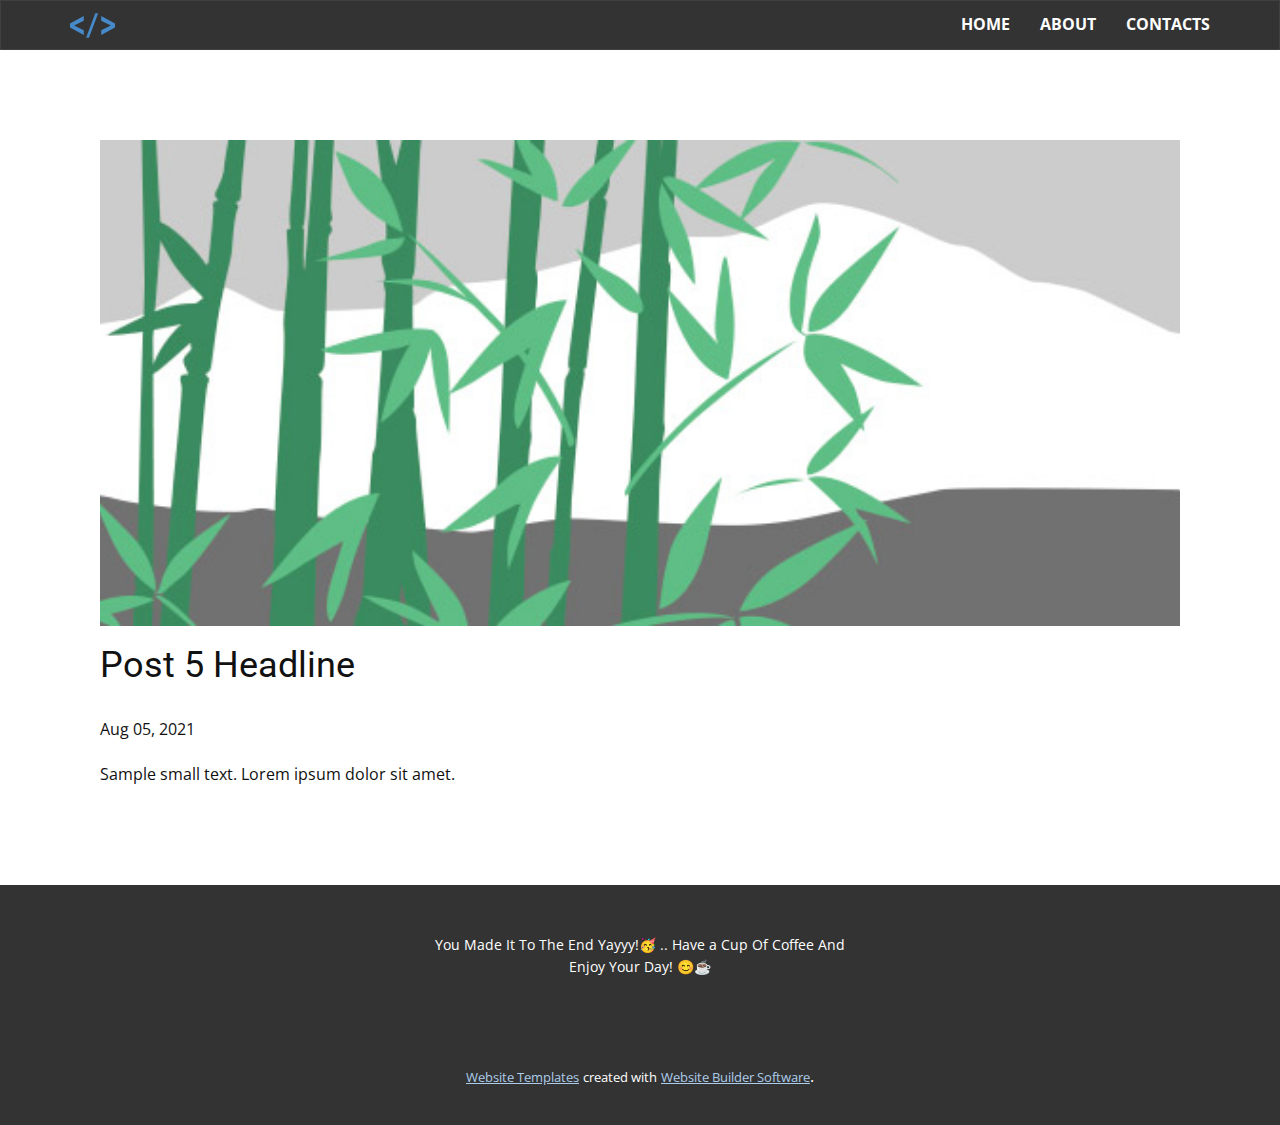
<file: blog/post-4.html>
<!doctype html>
<html style="font-size: 16px;" lang="en-SE"><head>
    <meta name="viewport" content="width=device-width, initial-scale=1.0">
    <meta charset="utf-8">
    <meta name="keywords" content="Post 1 Headline">
    <meta name="description" content="">
    <meta name="page_type" content="np-template-header-footer-from-plugin">
    <title>Post 5 Headline</title>
    <link rel="stylesheet" href="../nicepage.css" media="screen">
<link rel="stylesheet" href="../Post-Template.css" media="screen">
    <script class="u-script" type="text/javascript" src="../jquery.js" defer=""></script>
    <script class="u-script" type="text/javascript" src="../nicepage.js" defer=""></script>
    <meta name="generator" content="Nicepage 3.22.0, nicepage.com">
    <link rel="icon" href="../images/favicon.png">
    <link id="u-theme-google-font" rel="stylesheet" href="https://fonts.googleapis.com/css?family=Roboto:100,100i,300,300i,400,400i,500,500i,700,700i,900,900i|Open+Sans:300,300i,400,400i,600,600i,700,700i,800,800i">
    
    
    <script type="application/ld+json">{
		"@context": "http://schema.org",
		"@type": "Organization",
		"name": "Portfolio"
}</script>
    <meta name="theme-color" content="#478ac9">
  </head>
  <body class="u-body"><header class="u-align-center-md u-align-center-sm u-align-center-xs u-border-1 u-border-grey-75 u-clearfix u-grey-80 u-header u-sticky u-sticky-0184 u-header" id="sec-2249"><div class="u-clearfix u-sheet u-valign-middle-sm u-valign-middle-xs u-sheet-1">
        <nav class="u-align-right-md u-align-right-sm u-align-right-xs u-menu u-menu-dropdown u-offcanvas u-offcanvas-shift u-menu-1">
          <div class="menu-collapse" style="font-size: 1rem; letter-spacing: 0px; font-weight: 700; text-transform: uppercase;">
            <a class="u-button-style u-custom-active-border-color u-custom-active-color u-custom-border u-custom-border-color u-custom-borders u-custom-hover-border-color u-custom-hover-color u-custom-left-right-menu-spacing u-custom-padding-bottom u-custom-text-active-color u-custom-text-color u-custom-text-hover-color u-custom-top-bottom-menu-spacing u-nav-link u-text-active-palette-1-base u-text-hover-palette-2-base" href="#">
              <svg><use xmlns:xlink="http://www.w3.org/1999/xlink" xlink:href="#menu-hamburger"></use></svg>
              <svg version="1.1" xmlns="http://www.w3.org/2000/svg" xmlns:xlink="http://www.w3.org/1999/xlink"><defs><symbol id="menu-hamburger" viewBox="0 0 16 16" style="width: 16px; height: 16px;"><rect y="1" width="16" height="2"></rect><rect y="7" width="16" height="2"></rect><rect y="13" width="16" height="2"></rect>
</symbol>
</defs></svg>
            </a>
          </div>
          <div class="u-custom-menu u-nav-container">
            <ul class="u-nav u-spacing-30 u-unstyled u-nav-1"><li class="u-nav-item"><a class="u-border-2 u-border-active-palette-1-base u-border-hover-palette-1-base u-border-no-left u-border-no-right u-border-no-top u-button-style u-nav-link u-text-active-palette-1-base u-text-hover-grey-10 u-text-white" href="../Home.html#carousel_e138" data-page-id="106619559" style="padding: 10px 0px;">Home</a>
</li><li class="u-nav-item"><a class="u-border-2 u-border-active-palette-1-base u-border-hover-palette-1-base u-border-no-left u-border-no-right u-border-no-top u-button-style u-nav-link u-text-active-palette-1-base u-text-hover-grey-10 u-text-white" href="../Home.html#carousel_2f08" data-page-id="106619559" style="padding: 10px 0px;">About</a>
</li><li class="u-nav-item"><a class="u-border-2 u-border-active-palette-1-base u-border-hover-palette-1-base u-border-no-left u-border-no-right u-border-no-top u-button-style u-nav-link u-text-active-palette-1-base u-text-hover-grey-10 u-text-white" href="../Home.html#carousel_db32" data-page-id="106619559" style="padding: 10px 0px;">contacts</a>
</li></ul>
          </div>
          <div class="u-custom-menu u-nav-container-collapse">
            <div class="u-black u-container-style u-inner-container-layout u-opacity u-opacity-95 u-sidenav">
              <div class="u-sidenav-overflow">
                <div class="u-menu-close"></div>
                <ul class="u-align-center u-nav u-popupmenu-items u-unstyled u-nav-2"><li class="u-nav-item"><a class="u-button-style u-nav-link" href="../Home.html#carousel_e138" data-page-id="106619559" style="padding: 10px 0px;">Home</a>
</li><li class="u-nav-item"><a class="u-button-style u-nav-link" href="../Home.html#carousel_2f08" data-page-id="106619559" style="padding: 10px 0px;">About</a>
</li><li class="u-nav-item"><a class="u-button-style u-nav-link" href="../Home.html#carousel_db32" data-page-id="106619559" style="padding: 10px 0px;">contacts</a>
</li></ul>
              </div>
            </div>
            <div class="u-black u-menu-overlay u-opacity u-opacity-70"></div>
          </div>
        </nav><span class="u-align-left u-hidden-sm u-hidden-xs u-icon u-icon-circle u-text-palette-1-base u-icon-1" data-href="../Home.html#carousel_e138" data-page-id="106619559"><svg class="u-svg-link" preserveAspectRatio="xMidYMin slice" viewBox="0 0 502.664 502.664" style=""><use xmlns:xlink="http://www.w3.org/1999/xlink" xlink:href="#svg-7595"></use></svg><svg class="u-svg-content" viewBox="0 0 502.664 502.664" x="0px" y="0px" id="svg-7595" style="enable-background:new 0 0 502.664 502.664;"><g><g><path style="fill:currentColor;" d="M153.821,358.226L0,274.337v-46.463l153.821-83.414v54.574L46.636,250.523l107.185,53.431    C153.821,303.954,153.821,358.226,153.821,358.226z"></path><path style="fill:currentColor;" d="M180.094,387.584L282.103,115.08h32.227L212.084,387.584H180.094z"></path><path style="fill:currentColor;" d="M348.843,358.226v-54.272l107.164-52.999l-107.164-52.59v-53.927l153.821,83.522v46.183    L348.843,358.226z"></path>
</g>
</g></svg></span>
      </div><style class="u-sticky-style" data-style-id="0184">.u-sticky-fixed.u-sticky-0184, .u-body.u-sticky-fixed .u-sticky-0184 {
box-shadow: 0 2px 8px 0 rgba(128,128,128,1) !important
}</style></header>
    <section class="u-align-center u-clearfix u-section-1" id="sec-0d7e">
      <div class="u-clearfix u-sheet u-valign-middle-md u-valign-middle-sm u-valign-middle-xs u-sheet-1"><!--post_details--><!--post_details_options_json--><!--{"source":""}--><!--/post_details_options_json--><!--blog_post-->
        <div class="u-container-style u-expanded-width u-post-details u-post-details-1">
          <div class="u-container-layout u-valign-middle u-container-layout-1"><!--blog_post_image-->
            <img alt="" class="u-blog-control u-expanded-width u-image u-image-default u-image-1" src="[data-uri]"><!--/blog_post_image--><!--blog_post_header-->
            <h2 class="u-blog-control u-text u-text-1">Post 5 Headline</h2><!--/blog_post_header--><!--blog_post_metadata-->
            <div class="u-blog-control u-metadata u-metadata-1"><!--blog_post_metadata_date-->
              <span class="u-meta-date u-meta-icon">Aug 05, 2021</span><!--/blog_post_metadata_date--><!--blog_post_metadata_category-->
              <!--/blog_post_metadata_category--><!--blog_post_metadata_comments-->
              <!--/blog_post_metadata_comments-->
            </div><!--/blog_post_metadata--><!--blog_post_content-->
            <div class="u-align-justify u-blog-control u-post-content u-text u-text-2 fr-view">
  Sample small text. Lorem ipsum dolor sit amet.
  </div><!--/blog_post_content-->
          </div>
        </div><!--/blog_post--><!--/post_details-->
      </div>
    </section>
    
    
    <footer class="u-align-center u-clearfix u-footer u-grey-80 u-footer" id="sec-35a6"><div class="u-clearfix u-sheet u-sheet-1">
        <p class="u-small-text u-text u-text-variant u-text-1"> You Made It To The End Yayyy!🥳 .. Have a Cup Of Coffee And Enjoy Your Day! 😊☕</p>
      </div></footer>
    <section class="u-backlink u-clearfix u-grey-80">
      <a class="u-link" href="https://nicepage.com/website-templates" target="_blank">
        <span>Website Templates</span>
      </a>
      <p class="u-text">
        <span>created with</span>
      </p>
      <a class="u-link" href="https://nicepage.com/" target="_blank">
        <span>Website Builder Software</span>
      </a>. 
    </section>
  
</body></html>
</file>
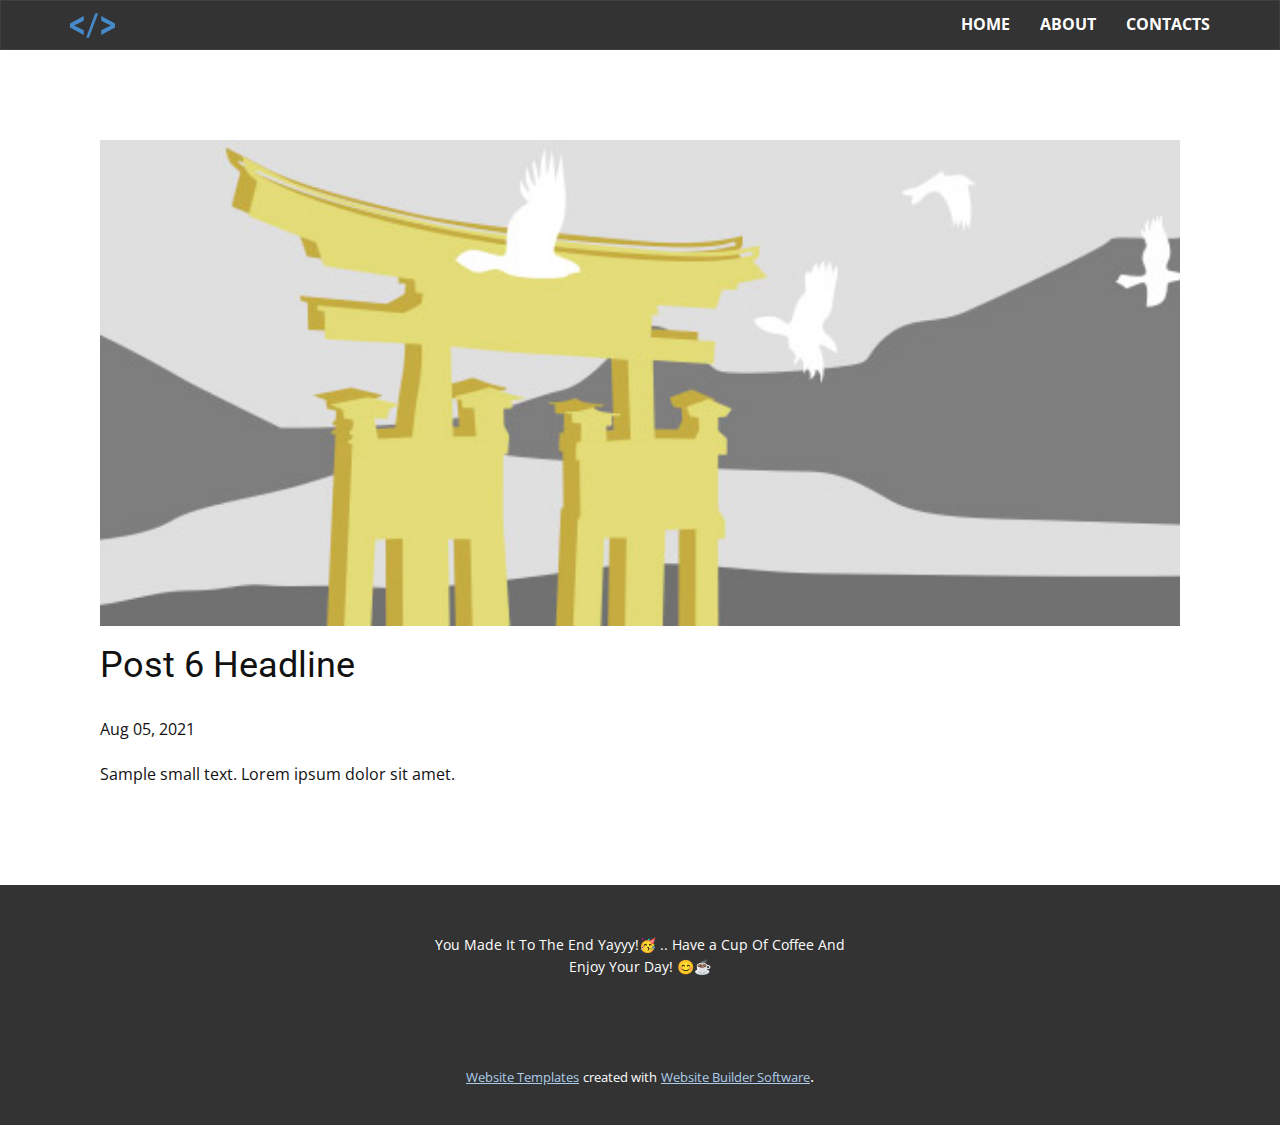
<file: blog/post-5.html>
<!doctype html>
<html style="font-size: 16px;" lang="en-SE"><head>
    <meta name="viewport" content="width=device-width, initial-scale=1.0">
    <meta charset="utf-8">
    <meta name="keywords" content="Post 1 Headline">
    <meta name="description" content="">
    <meta name="page_type" content="np-template-header-footer-from-plugin">
    <title>Post 6 Headline</title>
    <link rel="stylesheet" href="../nicepage.css" media="screen">
<link rel="stylesheet" href="../Post-Template.css" media="screen">
    <script class="u-script" type="text/javascript" src="../jquery.js" defer=""></script>
    <script class="u-script" type="text/javascript" src="../nicepage.js" defer=""></script>
    <meta name="generator" content="Nicepage 3.22.0, nicepage.com">
    <link rel="icon" href="../images/favicon.png">
    <link id="u-theme-google-font" rel="stylesheet" href="https://fonts.googleapis.com/css?family=Roboto:100,100i,300,300i,400,400i,500,500i,700,700i,900,900i|Open+Sans:300,300i,400,400i,600,600i,700,700i,800,800i">
    
    
    <script type="application/ld+json">{
		"@context": "http://schema.org",
		"@type": "Organization",
		"name": "Portfolio"
}</script>
    <meta name="theme-color" content="#478ac9">
  </head>
  <body class="u-body"><header class="u-align-center-md u-align-center-sm u-align-center-xs u-border-1 u-border-grey-75 u-clearfix u-grey-80 u-header u-sticky u-sticky-0184 u-header" id="sec-2249"><div class="u-clearfix u-sheet u-valign-middle-sm u-valign-middle-xs u-sheet-1">
        <nav class="u-align-right-md u-align-right-sm u-align-right-xs u-menu u-menu-dropdown u-offcanvas u-offcanvas-shift u-menu-1">
          <div class="menu-collapse" style="font-size: 1rem; letter-spacing: 0px; font-weight: 700; text-transform: uppercase;">
            <a class="u-button-style u-custom-active-border-color u-custom-active-color u-custom-border u-custom-border-color u-custom-borders u-custom-hover-border-color u-custom-hover-color u-custom-left-right-menu-spacing u-custom-padding-bottom u-custom-text-active-color u-custom-text-color u-custom-text-hover-color u-custom-top-bottom-menu-spacing u-nav-link u-text-active-palette-1-base u-text-hover-palette-2-base" href="#">
              <svg><use xmlns:xlink="http://www.w3.org/1999/xlink" xlink:href="#menu-hamburger"></use></svg>
              <svg version="1.1" xmlns="http://www.w3.org/2000/svg" xmlns:xlink="http://www.w3.org/1999/xlink"><defs><symbol id="menu-hamburger" viewBox="0 0 16 16" style="width: 16px; height: 16px;"><rect y="1" width="16" height="2"></rect><rect y="7" width="16" height="2"></rect><rect y="13" width="16" height="2"></rect>
</symbol>
</defs></svg>
            </a>
          </div>
          <div class="u-custom-menu u-nav-container">
            <ul class="u-nav u-spacing-30 u-unstyled u-nav-1"><li class="u-nav-item"><a class="u-border-2 u-border-active-palette-1-base u-border-hover-palette-1-base u-border-no-left u-border-no-right u-border-no-top u-button-style u-nav-link u-text-active-palette-1-base u-text-hover-grey-10 u-text-white" href="../Home.html#carousel_e138" data-page-id="106619559" style="padding: 10px 0px;">Home</a>
</li><li class="u-nav-item"><a class="u-border-2 u-border-active-palette-1-base u-border-hover-palette-1-base u-border-no-left u-border-no-right u-border-no-top u-button-style u-nav-link u-text-active-palette-1-base u-text-hover-grey-10 u-text-white" href="../Home.html#carousel_2f08" data-page-id="106619559" style="padding: 10px 0px;">About</a>
</li><li class="u-nav-item"><a class="u-border-2 u-border-active-palette-1-base u-border-hover-palette-1-base u-border-no-left u-border-no-right u-border-no-top u-button-style u-nav-link u-text-active-palette-1-base u-text-hover-grey-10 u-text-white" href="../Home.html#carousel_db32" data-page-id="106619559" style="padding: 10px 0px;">contacts</a>
</li></ul>
          </div>
          <div class="u-custom-menu u-nav-container-collapse">
            <div class="u-black u-container-style u-inner-container-layout u-opacity u-opacity-95 u-sidenav">
              <div class="u-sidenav-overflow">
                <div class="u-menu-close"></div>
                <ul class="u-align-center u-nav u-popupmenu-items u-unstyled u-nav-2"><li class="u-nav-item"><a class="u-button-style u-nav-link" href="../Home.html#carousel_e138" data-page-id="106619559" style="padding: 10px 0px;">Home</a>
</li><li class="u-nav-item"><a class="u-button-style u-nav-link" href="../Home.html#carousel_2f08" data-page-id="106619559" style="padding: 10px 0px;">About</a>
</li><li class="u-nav-item"><a class="u-button-style u-nav-link" href="../Home.html#carousel_db32" data-page-id="106619559" style="padding: 10px 0px;">contacts</a>
</li></ul>
              </div>
            </div>
            <div class="u-black u-menu-overlay u-opacity u-opacity-70"></div>
          </div>
        </nav><span class="u-align-left u-hidden-sm u-hidden-xs u-icon u-icon-circle u-text-palette-1-base u-icon-1" data-href="../Home.html#carousel_e138" data-page-id="106619559"><svg class="u-svg-link" preserveAspectRatio="xMidYMin slice" viewBox="0 0 502.664 502.664" style=""><use xmlns:xlink="http://www.w3.org/1999/xlink" xlink:href="#svg-7595"></use></svg><svg class="u-svg-content" viewBox="0 0 502.664 502.664" x="0px" y="0px" id="svg-7595" style="enable-background:new 0 0 502.664 502.664;"><g><g><path style="fill:currentColor;" d="M153.821,358.226L0,274.337v-46.463l153.821-83.414v54.574L46.636,250.523l107.185,53.431    C153.821,303.954,153.821,358.226,153.821,358.226z"></path><path style="fill:currentColor;" d="M180.094,387.584L282.103,115.08h32.227L212.084,387.584H180.094z"></path><path style="fill:currentColor;" d="M348.843,358.226v-54.272l107.164-52.999l-107.164-52.59v-53.927l153.821,83.522v46.183    L348.843,358.226z"></path>
</g>
</g></svg></span>
      </div><style class="u-sticky-style" data-style-id="0184">.u-sticky-fixed.u-sticky-0184, .u-body.u-sticky-fixed .u-sticky-0184 {
box-shadow: 0 2px 8px 0 rgba(128,128,128,1) !important
}</style></header>
    <section class="u-align-center u-clearfix u-section-1" id="sec-0d7e">
      <div class="u-clearfix u-sheet u-valign-middle-md u-valign-middle-sm u-valign-middle-xs u-sheet-1"><!--post_details--><!--post_details_options_json--><!--{"source":""}--><!--/post_details_options_json--><!--blog_post-->
        <div class="u-container-style u-expanded-width u-post-details u-post-details-1">
          <div class="u-container-layout u-valign-middle u-container-layout-1"><!--blog_post_image-->
            <img alt="" class="u-blog-control u-expanded-width u-image u-image-default u-image-1" src="[data-uri]"><!--/blog_post_image--><!--blog_post_header-->
            <h2 class="u-blog-control u-text u-text-1">Post 6 Headline</h2><!--/blog_post_header--><!--blog_post_metadata-->
            <div class="u-blog-control u-metadata u-metadata-1"><!--blog_post_metadata_date-->
              <span class="u-meta-date u-meta-icon">Aug 05, 2021</span><!--/blog_post_metadata_date--><!--blog_post_metadata_category-->
              <!--/blog_post_metadata_category--><!--blog_post_metadata_comments-->
              <!--/blog_post_metadata_comments-->
            </div><!--/blog_post_metadata--><!--blog_post_content-->
            <div class="u-align-justify u-blog-control u-post-content u-text u-text-2 fr-view">
  Sample small text. Lorem ipsum dolor sit amet.
  </div><!--/blog_post_content-->
          </div>
        </div><!--/blog_post--><!--/post_details-->
      </div>
    </section>
    
    
    <footer class="u-align-center u-clearfix u-footer u-grey-80 u-footer" id="sec-35a6"><div class="u-clearfix u-sheet u-sheet-1">
        <p class="u-small-text u-text u-text-variant u-text-1"> You Made It To The End Yayyy!🥳 .. Have a Cup Of Coffee And Enjoy Your Day! 😊☕</p>
      </div></footer>
    <section class="u-backlink u-clearfix u-grey-80">
      <a class="u-link" href="https://nicepage.com/website-templates" target="_blank">
        <span>Website Templates</span>
      </a>
      <p class="u-text">
        <span>created with</span>
      </p>
      <a class="u-link" href="https://nicepage.com/" target="_blank">
        <span>Website Builder Software</span>
      </a>. 
    </section>
  
</body></html>
</file>
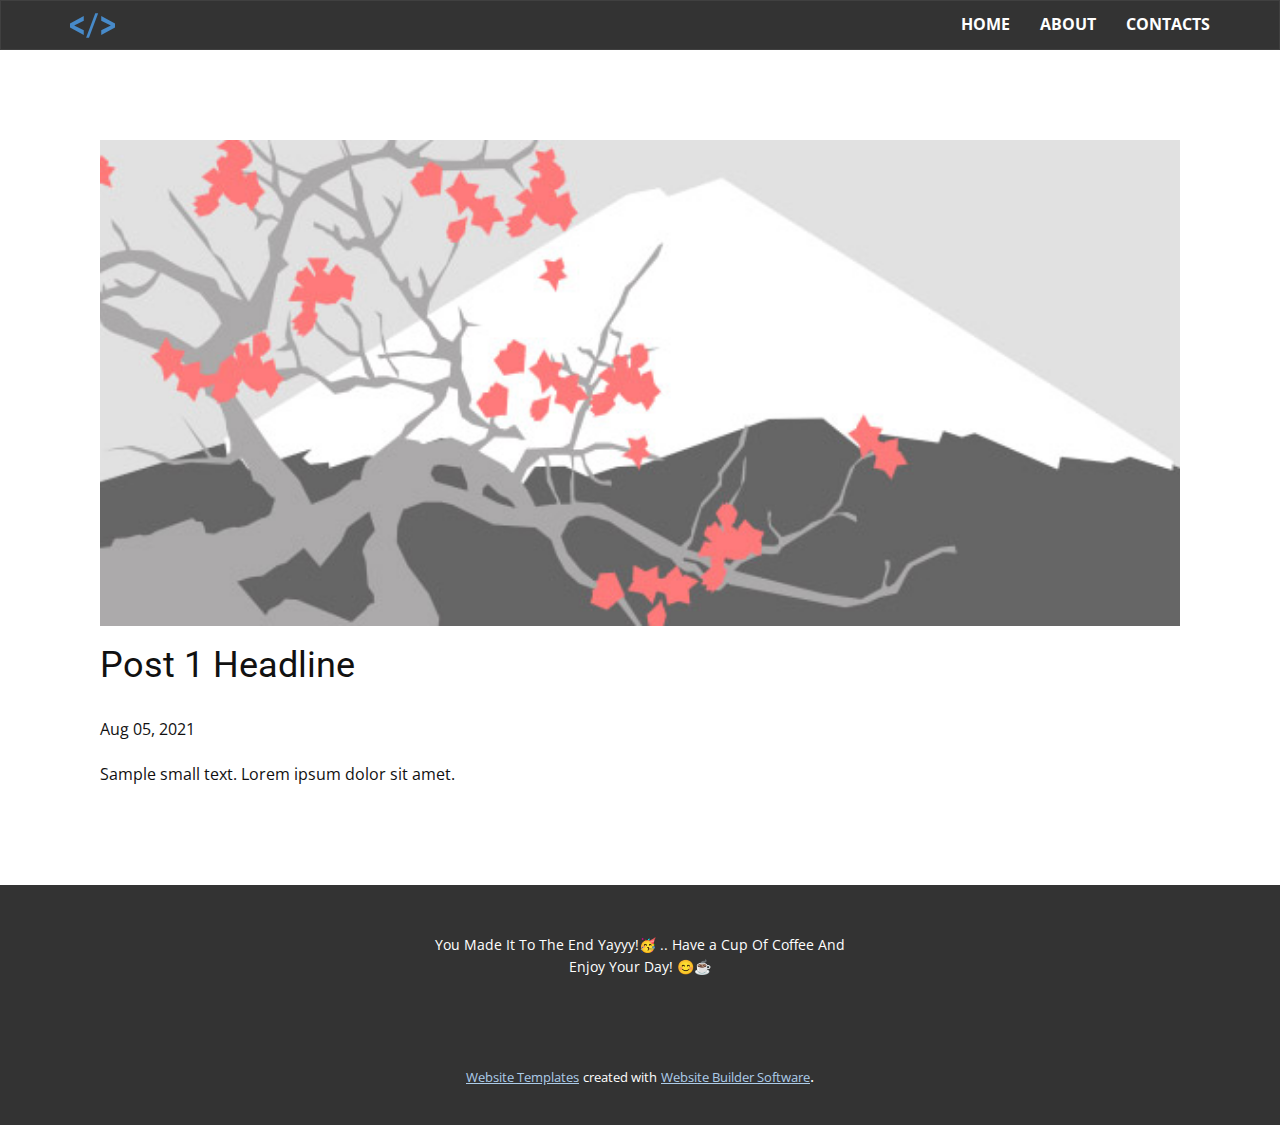
<file: blog/post.html>
<!doctype html>
<html style="font-size: 16px;" lang="en-SE"><head>
    <meta name="viewport" content="width=device-width, initial-scale=1.0">
    <meta charset="utf-8">
    <meta name="keywords" content="Post 1 Headline">
    <meta name="description" content="">
    <meta name="page_type" content="np-template-header-footer-from-plugin">
    <title>Post 1 Headline</title>
    <link rel="stylesheet" href="../nicepage.css" media="screen">
<link rel="stylesheet" href="../Post-Template.css" media="screen">
    <script class="u-script" type="text/javascript" src="../jquery.js" defer=""></script>
    <script class="u-script" type="text/javascript" src="../nicepage.js" defer=""></script>
    <meta name="generator" content="Nicepage 3.22.0, nicepage.com">
    <link rel="icon" href="../images/favicon.png">
    <link id="u-theme-google-font" rel="stylesheet" href="https://fonts.googleapis.com/css?family=Roboto:100,100i,300,300i,400,400i,500,500i,700,700i,900,900i|Open+Sans:300,300i,400,400i,600,600i,700,700i,800,800i">
    
    
    <script type="application/ld+json">{
		"@context": "http://schema.org",
		"@type": "Organization",
		"name": "Portfolio"
}</script>
    <meta name="theme-color" content="#478ac9">
  </head>
  <body class="u-body"><header class="u-align-center-md u-align-center-sm u-align-center-xs u-border-1 u-border-grey-75 u-clearfix u-grey-80 u-header u-sticky u-sticky-0184 u-header" id="sec-2249"><div class="u-clearfix u-sheet u-valign-middle-sm u-valign-middle-xs u-sheet-1">
        <nav class="u-align-right-md u-align-right-sm u-align-right-xs u-menu u-menu-dropdown u-offcanvas u-offcanvas-shift u-menu-1">
          <div class="menu-collapse" style="font-size: 1rem; letter-spacing: 0px; font-weight: 700; text-transform: uppercase;">
            <a class="u-button-style u-custom-active-border-color u-custom-active-color u-custom-border u-custom-border-color u-custom-borders u-custom-hover-border-color u-custom-hover-color u-custom-left-right-menu-spacing u-custom-padding-bottom u-custom-text-active-color u-custom-text-color u-custom-text-hover-color u-custom-top-bottom-menu-spacing u-nav-link u-text-active-palette-1-base u-text-hover-palette-2-base" href="#">
              <svg><use xmlns:xlink="http://www.w3.org/1999/xlink" xlink:href="#menu-hamburger"></use></svg>
              <svg version="1.1" xmlns="http://www.w3.org/2000/svg" xmlns:xlink="http://www.w3.org/1999/xlink"><defs><symbol id="menu-hamburger" viewBox="0 0 16 16" style="width: 16px; height: 16px;"><rect y="1" width="16" height="2"></rect><rect y="7" width="16" height="2"></rect><rect y="13" width="16" height="2"></rect>
</symbol>
</defs></svg>
            </a>
          </div>
          <div class="u-custom-menu u-nav-container">
            <ul class="u-nav u-spacing-30 u-unstyled u-nav-1"><li class="u-nav-item"><a class="u-border-2 u-border-active-palette-1-base u-border-hover-palette-1-base u-border-no-left u-border-no-right u-border-no-top u-button-style u-nav-link u-text-active-palette-1-base u-text-hover-grey-10 u-text-white" href="../Home.html#carousel_e138" data-page-id="106619559" style="padding: 10px 0px;">Home</a>
</li><li class="u-nav-item"><a class="u-border-2 u-border-active-palette-1-base u-border-hover-palette-1-base u-border-no-left u-border-no-right u-border-no-top u-button-style u-nav-link u-text-active-palette-1-base u-text-hover-grey-10 u-text-white" href="../Home.html#carousel_2f08" data-page-id="106619559" style="padding: 10px 0px;">About</a>
</li><li class="u-nav-item"><a class="u-border-2 u-border-active-palette-1-base u-border-hover-palette-1-base u-border-no-left u-border-no-right u-border-no-top u-button-style u-nav-link u-text-active-palette-1-base u-text-hover-grey-10 u-text-white" href="../Home.html#carousel_db32" data-page-id="106619559" style="padding: 10px 0px;">contacts</a>
</li></ul>
          </div>
          <div class="u-custom-menu u-nav-container-collapse">
            <div class="u-black u-container-style u-inner-container-layout u-opacity u-opacity-95 u-sidenav">
              <div class="u-sidenav-overflow">
                <div class="u-menu-close"></div>
                <ul class="u-align-center u-nav u-popupmenu-items u-unstyled u-nav-2"><li class="u-nav-item"><a class="u-button-style u-nav-link" href="../Home.html#carousel_e138" data-page-id="106619559" style="padding: 10px 0px;">Home</a>
</li><li class="u-nav-item"><a class="u-button-style u-nav-link" href="../Home.html#carousel_2f08" data-page-id="106619559" style="padding: 10px 0px;">About</a>
</li><li class="u-nav-item"><a class="u-button-style u-nav-link" href="../Home.html#carousel_db32" data-page-id="106619559" style="padding: 10px 0px;">contacts</a>
</li></ul>
              </div>
            </div>
            <div class="u-black u-menu-overlay u-opacity u-opacity-70"></div>
          </div>
        </nav><span class="u-align-left u-hidden-sm u-hidden-xs u-icon u-icon-circle u-text-palette-1-base u-icon-1" data-href="../Home.html#carousel_e138" data-page-id="106619559"><svg class="u-svg-link" preserveAspectRatio="xMidYMin slice" viewBox="0 0 502.664 502.664" style=""><use xmlns:xlink="http://www.w3.org/1999/xlink" xlink:href="#svg-7595"></use></svg><svg class="u-svg-content" viewBox="0 0 502.664 502.664" x="0px" y="0px" id="svg-7595" style="enable-background:new 0 0 502.664 502.664;"><g><g><path style="fill:currentColor;" d="M153.821,358.226L0,274.337v-46.463l153.821-83.414v54.574L46.636,250.523l107.185,53.431    C153.821,303.954,153.821,358.226,153.821,358.226z"></path><path style="fill:currentColor;" d="M180.094,387.584L282.103,115.08h32.227L212.084,387.584H180.094z"></path><path style="fill:currentColor;" d="M348.843,358.226v-54.272l107.164-52.999l-107.164-52.59v-53.927l153.821,83.522v46.183    L348.843,358.226z"></path>
</g>
</g></svg></span>
      </div><style class="u-sticky-style" data-style-id="0184">.u-sticky-fixed.u-sticky-0184, .u-body.u-sticky-fixed .u-sticky-0184 {
box-shadow: 0 2px 8px 0 rgba(128,128,128,1) !important
}</style></header>
    <section class="u-align-center u-clearfix u-section-1" id="sec-0d7e">
      <div class="u-clearfix u-sheet u-valign-middle-md u-valign-middle-sm u-valign-middle-xs u-sheet-1"><!--post_details--><!--post_details_options_json--><!--{"source":""}--><!--/post_details_options_json--><!--blog_post-->
        <div class="u-container-style u-expanded-width u-post-details u-post-details-1">
          <div class="u-container-layout u-valign-middle u-container-layout-1"><!--blog_post_image-->
            <img alt="" class="u-blog-control u-expanded-width u-image u-image-default u-image-1" src="[data-uri]"><!--/blog_post_image--><!--blog_post_header-->
            <h2 class="u-blog-control u-text u-text-1">Post 1 Headline</h2><!--/blog_post_header--><!--blog_post_metadata-->
            <div class="u-blog-control u-metadata u-metadata-1"><!--blog_post_metadata_date-->
              <span class="u-meta-date u-meta-icon">Aug 05, 2021</span><!--/blog_post_metadata_date--><!--blog_post_metadata_category-->
              <!--/blog_post_metadata_category--><!--blog_post_metadata_comments-->
              <!--/blog_post_metadata_comments-->
            </div><!--/blog_post_metadata--><!--blog_post_content-->
            <div class="u-align-justify u-blog-control u-post-content u-text u-text-2 fr-view">
  Sample small text. Lorem ipsum dolor sit amet.
  </div><!--/blog_post_content-->
          </div>
        </div><!--/blog_post--><!--/post_details-->
      </div>
    </section>
    
    
    <footer class="u-align-center u-clearfix u-footer u-grey-80 u-footer" id="sec-35a6"><div class="u-clearfix u-sheet u-sheet-1">
        <p class="u-small-text u-text u-text-variant u-text-1"> You Made It To The End Yayyy!🥳 .. Have a Cup Of Coffee And Enjoy Your Day! 😊☕</p>
      </div></footer>
    <section class="u-backlink u-clearfix u-grey-80">
      <a class="u-link" href="https://nicepage.com/website-templates" target="_blank">
        <span>Website Templates</span>
      </a>
      <p class="u-text">
        <span>created with</span>
      </p>
      <a class="u-link" href="https://nicepage.com/" target="_blank">
        <span>Website Builder Software</span>
      </a>. 
    </section>
  
</body></html>
</file>
